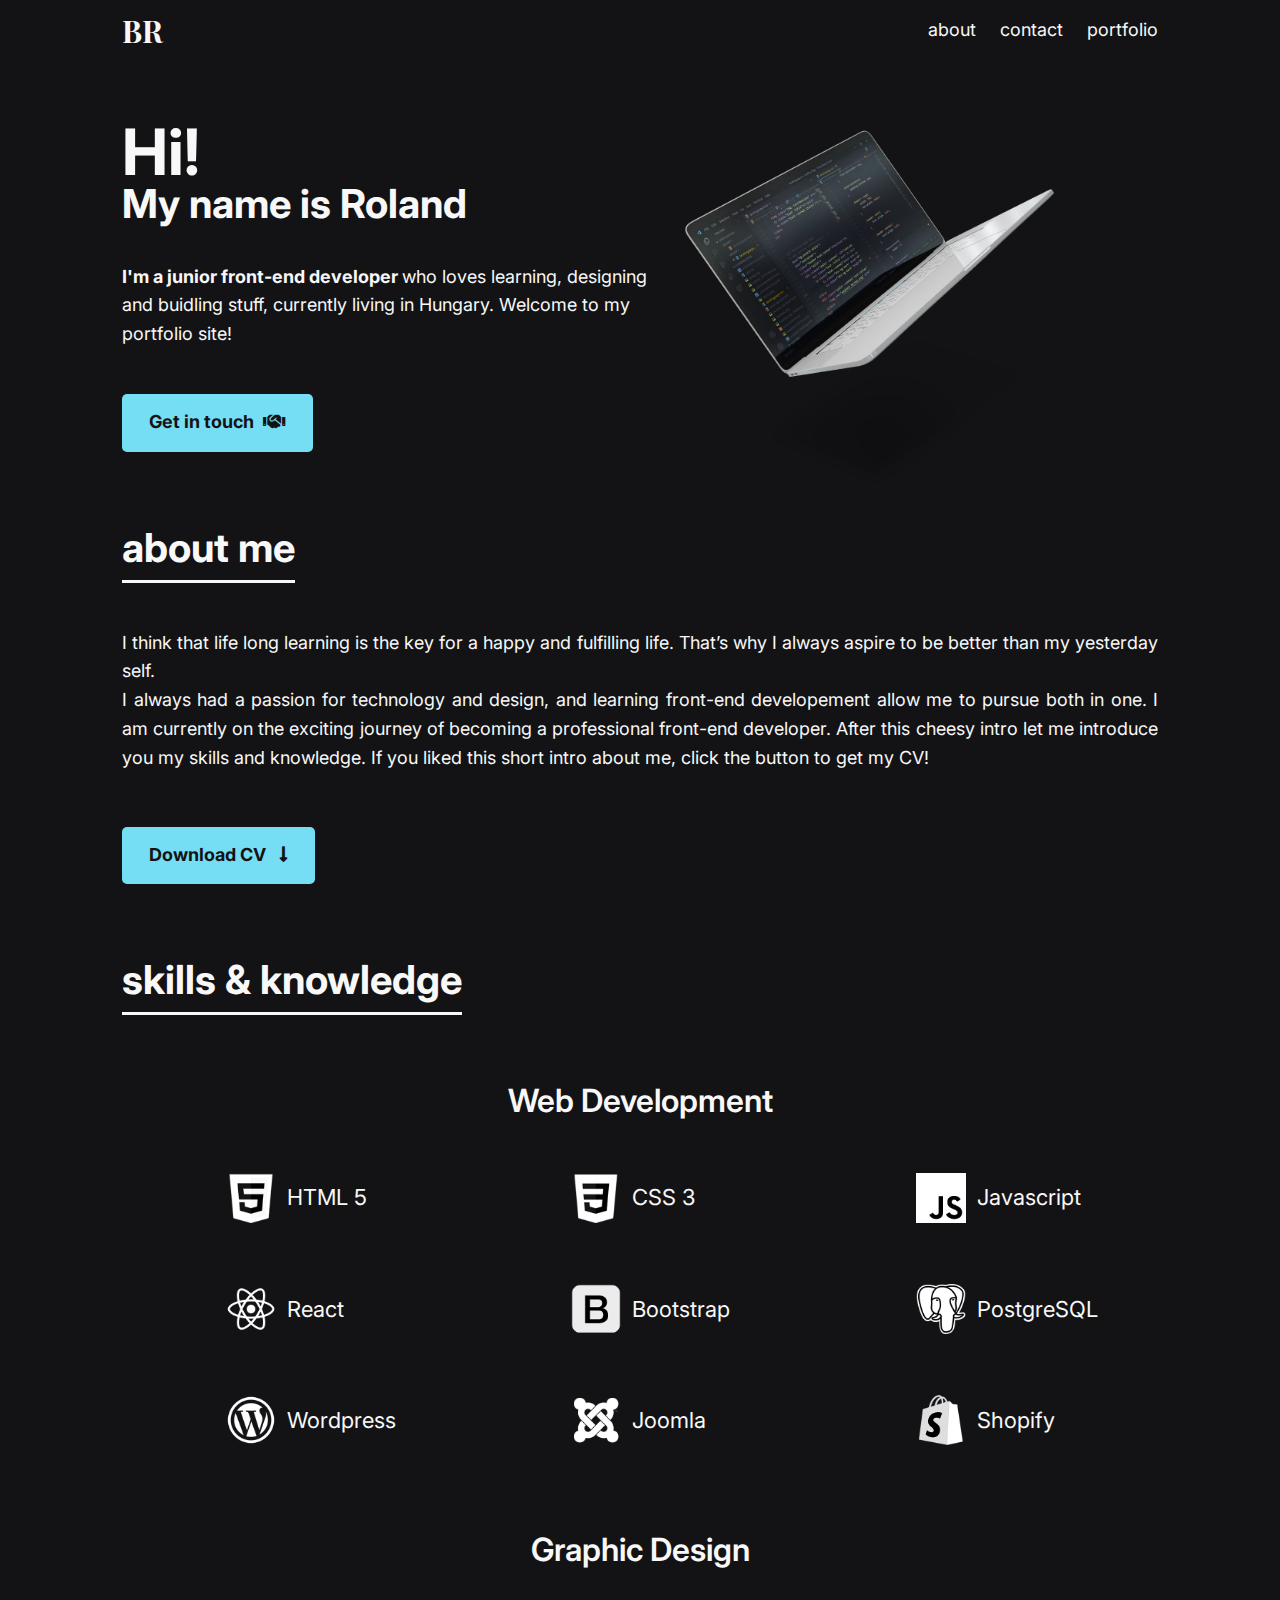
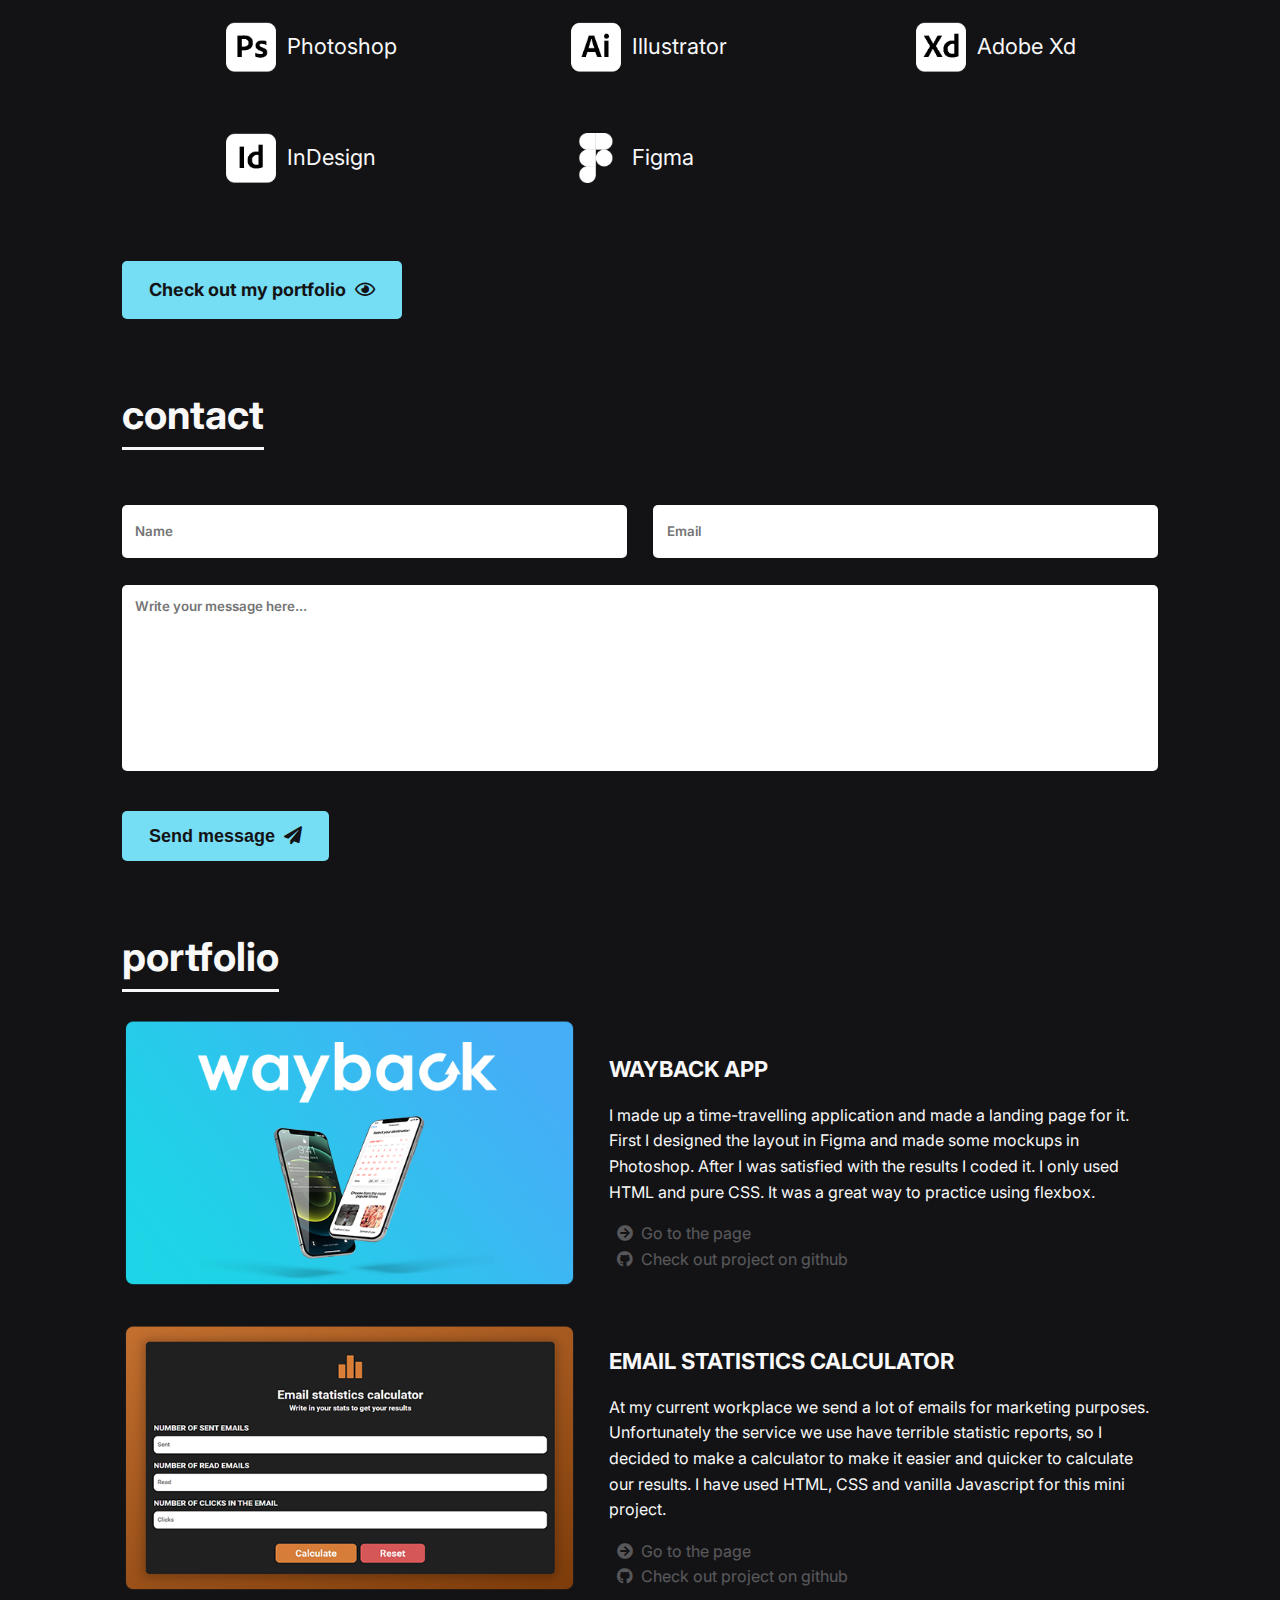
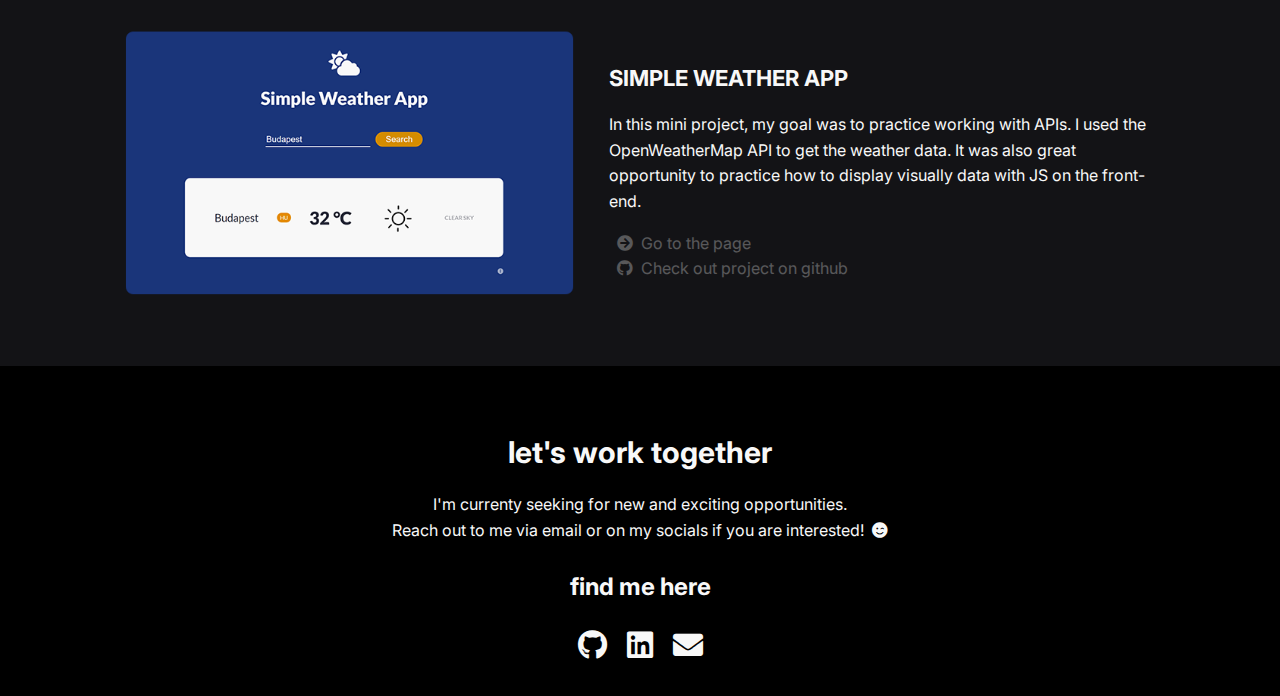
<file: index.html>
<!DOCTYPE html>
<html lang="en">
<head>
    <meta charset="UTF-8">
    <meta http-equiv="X-UA-Compatible" content="IE=edge">
    <meta name="viewport" content="width=device-width, initial-scale=1.0">
    <title>Bálint Roland Portfolio Site</title>
    <link rel="stylesheet" href="homepage.css">
    <link href="https://fonts.googleapis.com/css2?family=Inter:wght@100;200;300;400;500;600;700;800;900&display=swap" rel="stylesheet">
    <link rel="preconnect" href="https://fonts.gstatic.com">
<link href="https://fonts.googleapis.com/css2?family=Playfair+Display+SC:wght@900&display=swap" rel="stylesheet">
    <link rel="stylesheet" href="https://cdnjs.cloudflare.com/ajax/libs/font-awesome/5.15.3/css/all.min.css">
</head>
<body>
    <header>
        <!-- <img src="cssbw2.png" class="header__logo" alt="Logo">
        <nav class="nav">
            <ul class="nav__links">
                <li><a>about</a></li>
                <li><a>portfolio</a></li>
                <li><a>contact</a></li>
            </ul>
        </nav> -->
            <!-- <a class="btn nav__btn">Contact Me!</a> -->
            <nav>
                <div class="logo">
                    <h4>BR</h4>
                </div>
                <ul class="nav__links">
                    <li><a href="#about" >about</a></li>
                    <li><a href="#contact" >contact</a></li>
                    <li><a href="#portfolio" >portfolio</a></li>
                </ul>
            </nav>
    </header>
    <section class="section__hero">
        <div class="container">
            <div class="col">
                <h1 class="hero__title"><span class="fontsize__lg">Hi!</span><br> My name is Roland</h1>
                <p class="hero__text"><strong>I'm a junior front-end developer </strong> who loves learning, designing and buidling stuff, currently living in Hungary. Welcome to my portfolio site!</p>
                <div class="btn__container">
                    <a class="btn" href="mailto:rbalint1994@gmail.com"">Get in touch<i class="fas fa-handshake"></i></a>
                </div>
            </div>
            <div class="col" >
                <img class="hero__img" src="laptop.png" alt="">
            </div>
        </div>
    </section>
    <section class="section__about" id="about">
        <h2 class="main__title">about me</h2>
        <div class="container">
            <p class="about__text">I think that life long learning is the key for a happy and fulfilling life. 
                That’s why I always aspire to be better than my yesterday self.<br>I always had a passion 
                for technology and design, and learning front-end developement allow me to pursue both in one. 
                I am currently on the exciting journey of becoming a professional front-end developer. After this cheesy intro let me introduce you my skills and knowledge. 
                If you liked this short intro about me, click the button to get my CV!</p>
            <div class="btn__container">
                <a href="https://github.com/rbalint1994/rbalint1994.github.io/raw/main/BalintRoland.pdf" target="_blank" class="btn">Download CV <i class="fas fa-long-arrow-alt-down"></i></a>
            </div>
        </div>
    </section>
    <section class="section__skills">
        <h2 class="main__title">skills & knowledge</h2>
        <p class="skills__title">Web Development</p>
        <div class="skills__container">
            <div class="skill__container"><img src="htmlbw2.png" class="skill__logo" alt=""><p class="skill__name">HTML 5</p></div>
            <div class="skill__container"><img src="cssbw2.png" class="skill__logo" alt=""><p class="skill__name">CSS 3</p></div>
            <div class="skill__container"><img src="jsbw.png" class="skill__logo" alt=""><p class="skill__name">Javascript</p></div>
            <div class="skill__container"><img src="react.png" class="skill__logo" alt=""><p class="skill__name">React</p></div>
            <div class="skill__container"><img src="bootstrapbw.png" class="skill__logo" alt=""><p class="skill__name">Bootstrap</p></div>
            <div class="skill__container"><img src="postgresqlbw.png" class="skill__logo" alt=""><p class="skill__name">PostgreSQL</p></div>
            <div class="skill__container"><img src="wordpressbw.png" class="skill__logo" alt=""><p class="skill__name">Wordpress</p></div>
            <div class="skill__container"><img src="joomlabw.png" class="skill__logo" alt=""><p class="skill__name">Joomla</p></div>
            <div class="skill__container"><img src="shopifybw.png" class="skill__logo" alt=""><p class="skill__name">Shopify</p></div>
        </div>
        <p class="skills__title">Graphic Design</p>
        <div class="skills__container">
            <div class="skill__container"><img src="psbw.png" class="skill__logo" alt=""><p class="skill__name">Photoshop</p></div>
            <div class="skill__container"><img src="aibw2.png" class="skill__logo" alt=""><p class="skill__name">Illustrator</p></div>
            <div class="skill__container"><img src="xdbw.png" class="skill__logo" alt=""><p class="skill__name">Adobe Xd</p></div>
            <div class="skill__container"><img src="indesignbw.png" class="skill__logo" alt=""><p class="skill__name">InDesign</p></div>
            <div class="skill__container"><img src="figmabw.png" class="skill__logo" alt=""><p class="skill__name">Figma</p></div>
        </div>
        <div class="btn__container">
            <a href="#portfolio" class="btn center">Check out my portfolio<i class="far fa-eye"></i></a>
        </div>
    </section>
    <section class="section__contact" id="contact">
        <h2 class="main__title">contact</h2>
        <div class="container">
                <form  action="https://formsubmit.co/rbalint1994@gmail.com" method="POST">
                    <div class="col">
                        <input class="name__input" type="text" name="name" placeholder="Name" required>
                        <input class="email__input" type="email" name="Email Address" placeholder="Email" required> 
                        <input type="hidden" name="_subject" value="New message from your portfolio website">
                    </div>
                    <div class="col">
                        <textarea class="message__input" name="message" type="text" placeholder="Write your message here..." rows="10"></textarea>
                    </div>
                    <div class="btn__container">
                        <button class="btn" type="submit">Send message<i class="fas fa-paper-plane"></i></button>
                    </div>
                </form>
                
        </div>
    </section>
    <section class="section__portfolio" id="portfolio">
        <h2 class="main__title">portfolio</h2>
        <div class="container">
            <div class="portfolio__container">
                <div class="col center">
                    <a href="https://rbalint1994.github.io/waybackapp/" target="_blank">
                        <img class="portfolio__thumbnail " src="waybackportfolio2.png" alt="Wayback App">
                    </a>
                </div>
                <div class="col">
                    <h3 class="portfolio__title">wayback app</h3>
                    <p class="portfolio__text">I made up a time-travelling application and made a landing page for it. 
                        First I designed the layout in Figma and made some mockups in Photoshop. After I was satisfied with the results I coded it. 
                        I only used HTML and pure CSS. It was a great way to practice using flexbox.</p>
                        <a class="githubproject__text" href="https://rbalint1994.github.io/waybackapp/" target="_blank"><i class="fas fa-arrow-circle-right"></i><p class="githublink__text">Go to the page</p></a><br>  
                        <a class="githubproject__text" href="https://github.com/rbalint1994/rbalint1994.github.io/tree/main/waybackapp"><i class="fab fa-github"></i><p class="githublink__text">Check out project on github</p></a>    
                </div>
            </div>
            <div class="portfolio__container">
                <div class="col center">
                    <a href="https://rbalint1994.github.io/emailstatistics/" target="_blank">
                        <img class="portfolio__thumbnail " src="emailstatscalc.png"  alt="Email Statistics">
                    </a>
                </div>
                <div class="col">
                    <h3 class="portfolio__title">email statistics calculator</h3>
                    <p class="portfolio__text">At my current workplace we send a lot of emails for marketing purposes. 
                        Unfortunately the service we use have terrible statistic reports, so I decided to make a calculator to make it easier and quicker to calculate our results. 
                        I have used HTML, CSS and vanilla Javascript for this mini project.</p>
                        <a class="githubproject__text" href="https://rbalint1994.github.io/emailstatistics/" target="_blank"><i class="fas fa-arrow-circle-right"></i><p class="githublink__text">Go to the page</p></a><br>    
                        <a class="githubproject__text" href="https://github.com/rbalint1994/rbalint1994.github.io/tree/main/emailstatistics"><i class="fab fa-github"></i><p class="githublink__text">Check out project on github</p></a>    
                </div>
            </div>
            <div class="portfolio__container">
                <div class="col center">
                        <a href="https://rbalint1994.github.io/simpleweatherapp/" target="_blank">
                            <img class="portfolio__thumbnail" src="simpleweatherapp.png"   alt="Simple Weather App">
                        </a>
                    </div>
                <div class="col">
                    <h3 class="portfolio__title">Simple Weather app</h3>
                    <p class="portfolio__text">In this mini project, my goal was to practice working with APIs. I used the OpenWeatherMap API to get the weather data. It was
                        also great opportunity to practice how to display visually data with JS on the front-end. 
                    </p>
                        <a class="githubproject__text" href="https://rbalint1994.github.io/simpleweatherapp/" target="_blank"><i class="fas fa-arrow-circle-right"></i><p class="githublink__text">Go to the page</p></a><br>  
                        <a class="githubproject__text" href="https://github.com/rbalint1994/rbalint1994.github.io/tree/main/simpleweatherapp"><i class="fab fa-github"></i><p class="githublink__text">Check out project on github</p></a>    
                </div>
            </div>
        </div>
    </section>
    <footer class="section__footer">
        <h3 class="footer__title">let's work together</h3>
        <p class="footer__text">I'm currenty seeking for new and exciting opportunities.<br>
            Reach out to me via email or on my socials if you are interested!<i class="fas fa-smile-wink"></i>
        </p>
        <p class="footer__social">find me here</p>
        <a href="https://github.com/rbalint1994" target="_blank" class="footer__link"><i class="fab fa-github footer__logo"></i></a>
        <a href="https://www.linkedin.com/in/rolandbalint/" target="_blank" class="footer__link"><i class="fab fa-linkedin footer__logo"></i></a>
        <a href="mailto:rbalint1994@gmail.com" target="_blank" class="footer__link"><i class="fas fa-envelope footer__logo"></i></a>
    </footer>
    <script src="homepage.js"></script>
</body>
</html>
</file>
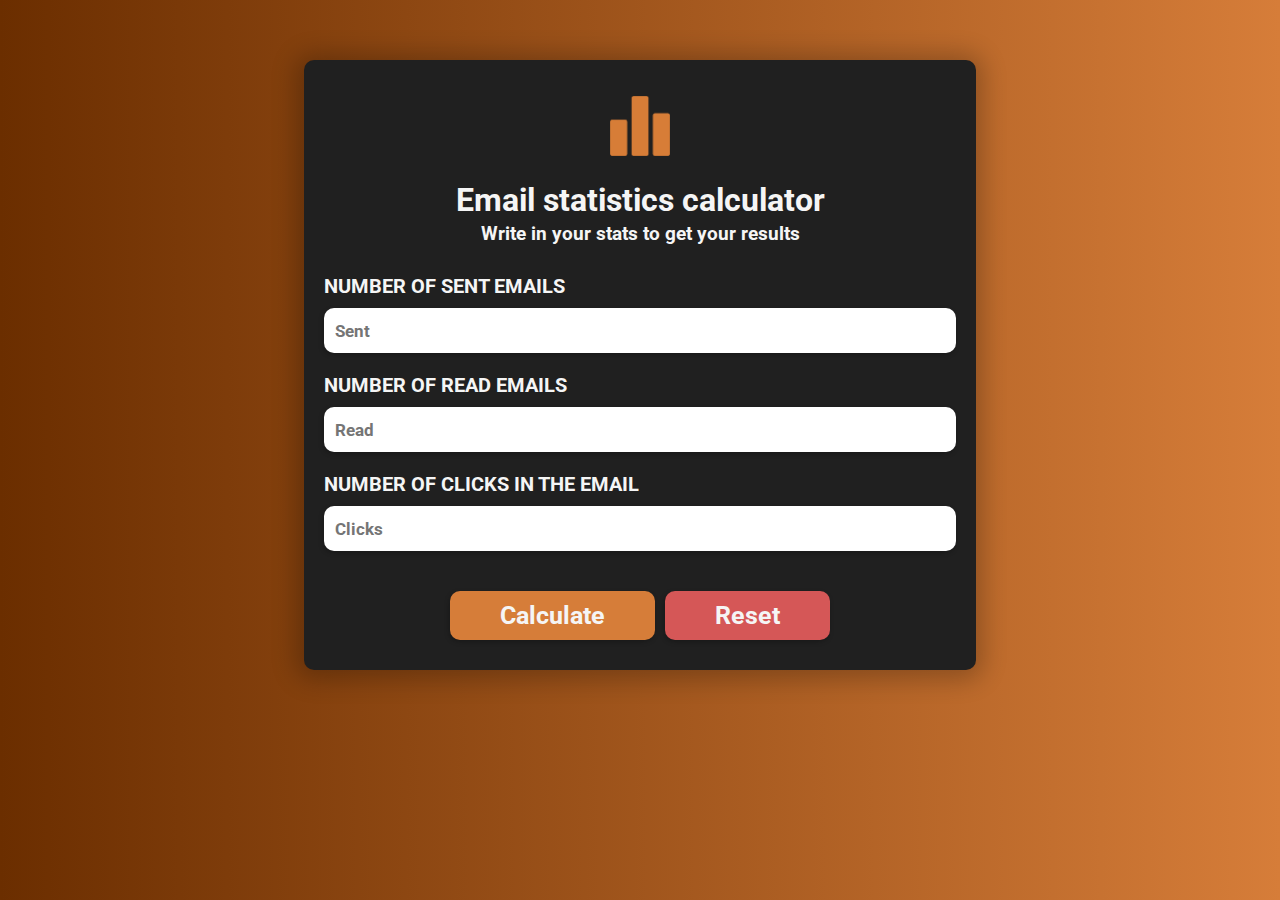
<file: emailstatistics/index.html>
<!DOCTYPE html>
<html lang="en">
<head>
    <meta charset="UTF-8">
    <meta http-equiv="X-UA-Compatible" content="IE=edge">
    <meta name="viewport" content="width=device-width, initial-scale=1.0">
    
    <link rel="preconnect" href="https://fonts.gstatic.com">
    <link rel="stylesheet" href="emailstats.css">
    <link rel="preconnect" href="https://fonts.gstatic.com">
<link href="https://fonts.googleapis.com/css2?family=Roboto:wght@400;500;700;900&display=swap" rel="stylesheet">
    <!-- <link href="https://fonts.googleapis.com/css2?family=Ubuntu:wght@400;500;700&display=swap" rel="stylesheet"> -->
    <title>Email stats</title>
</head>
<body>
    <div class="container">
        <div class="heading">
            <figure>
                <img class="image" src="statistics.png" alt="">
            </figure>
            <h1>Email statistics calculator</h1>
            <h3>Write in your stats to get your results</h3>
        </div>
        <div class="form">
            <form action="" id="emailstats" class="statinput">
                <div class="inputs">
                    <label for="sent" class="">Number of sent emails</label>
                    <input name="sent" class="" id="sent" type="number" min="0" placeholder="Sent"></input>
                </div>
                <div class="inputs">
                    <label for="read" class="">Number of read emails</label>
                    <input name="read" class="" id="read" type="number" min="0" placeholder="Read"></input>
                </div>
                <div class="inputs">    
                    <label for="click" class="">Number of clicks in the email</label>
                    <input name="click" class="" id="click" type="number" min="0" placeholder="Clicks"></input>
                </div>
                <div class="buttons">
                    <button type="submit"  class="submit" name="submit" value="calculate">Calculate</button>
                    <button type="reset" class="reset" value="reset">Reset</button>
                </div>
            </form>
        </div>
        <div class="results">

        </div>
</div>
    <script src="emailstats.js"></script>
</body>
</html>
</file>
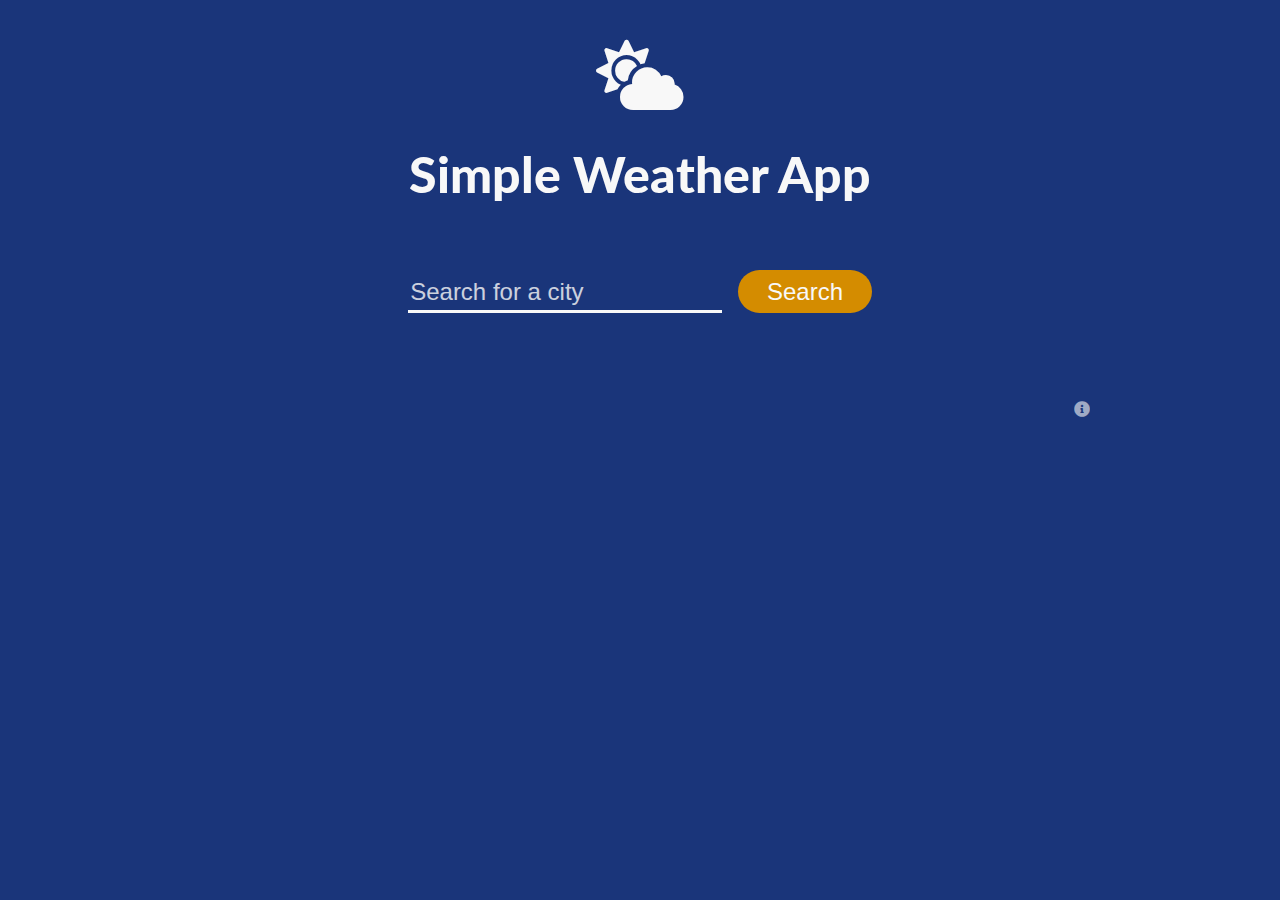
<file: Simple Weather App/index.html>
<!DOCTYPE html>
<html lang="en">
<head>
    <meta charset="UTF-8">
    <meta http-equiv="X-UA-Compatible" content="IE=edge">
    <meta name="viewport" content="width=device-width, initial-scale=1.0">
    <link rel="stylesheet" href="app.css">
    <link href="https://fonts.googleapis.com/css2?family=Lato:ital,wght@0,100;0,300;0,400;0,700;0,900;1,100;1,300;1,400;1,700;1,900&display=swap" rel="stylesheet">
    <link rel="stylesheet" href="https://cdnjs.cloudflare.com/ajax/libs/font-awesome/5.15.3/css/all.min.css">
    <title>Weather App</title>
</head>
<body>
    <header>
        <div class="heading">
            <div class="weather__logo">
                <i class="fas fa-cloud-sun" id="weather__logo"></i>
            </div>
            <h1>Simple Weather App</h1>
            <form action="submit">
                <input id="input" type="text" placeholder="Search for a city">
                <button type="submit">Search</button>
                <span id="msg"></span>
            </form>
        </div>
        
    </header>
    <main>
        <div class="results__container nodisplay">
            <div class="card__container">
                <p id="city__name">...</p>
                <p id="country__name">...</p>
                <p id="city__degree"><span id="degree">...</span><sup>°C</sup></p>
                <img src="01d.svg" alt="" id="weather__icon">
                <p id="weather__condition">...</p>
            </div>
        </div>
        <div class="hint">
            <i class="fas fa-info-circle" id="hint__info" title="Click for more information"></i>
            <p id="hint" class="nodisplay">If you want to search for a specific city in another country use a comma after the city and specify the country code 
                after it, for example: rome, it : this is going to show the weather of Rome in Italy instead of the US.</p>
        </div>
    </main>
    
    
    <script src="app.js"></script>
</body>
</html>
</file>
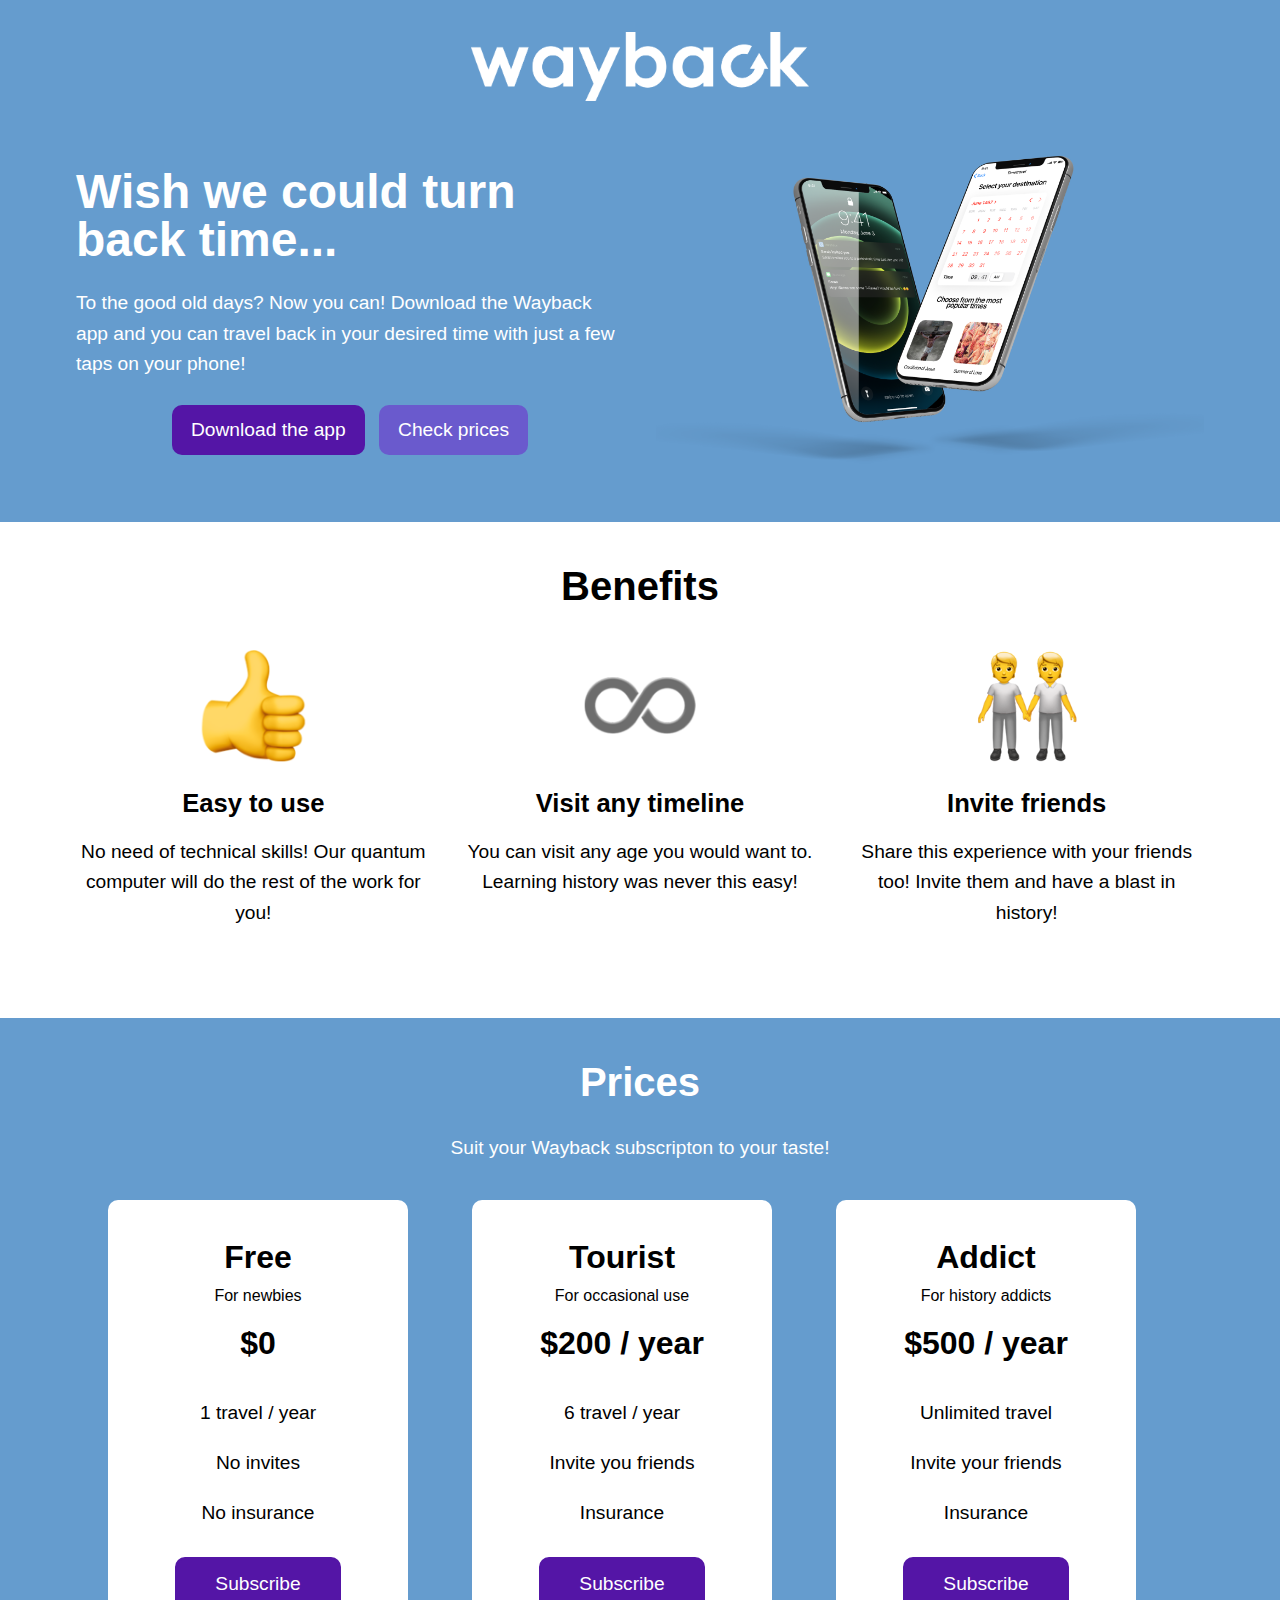
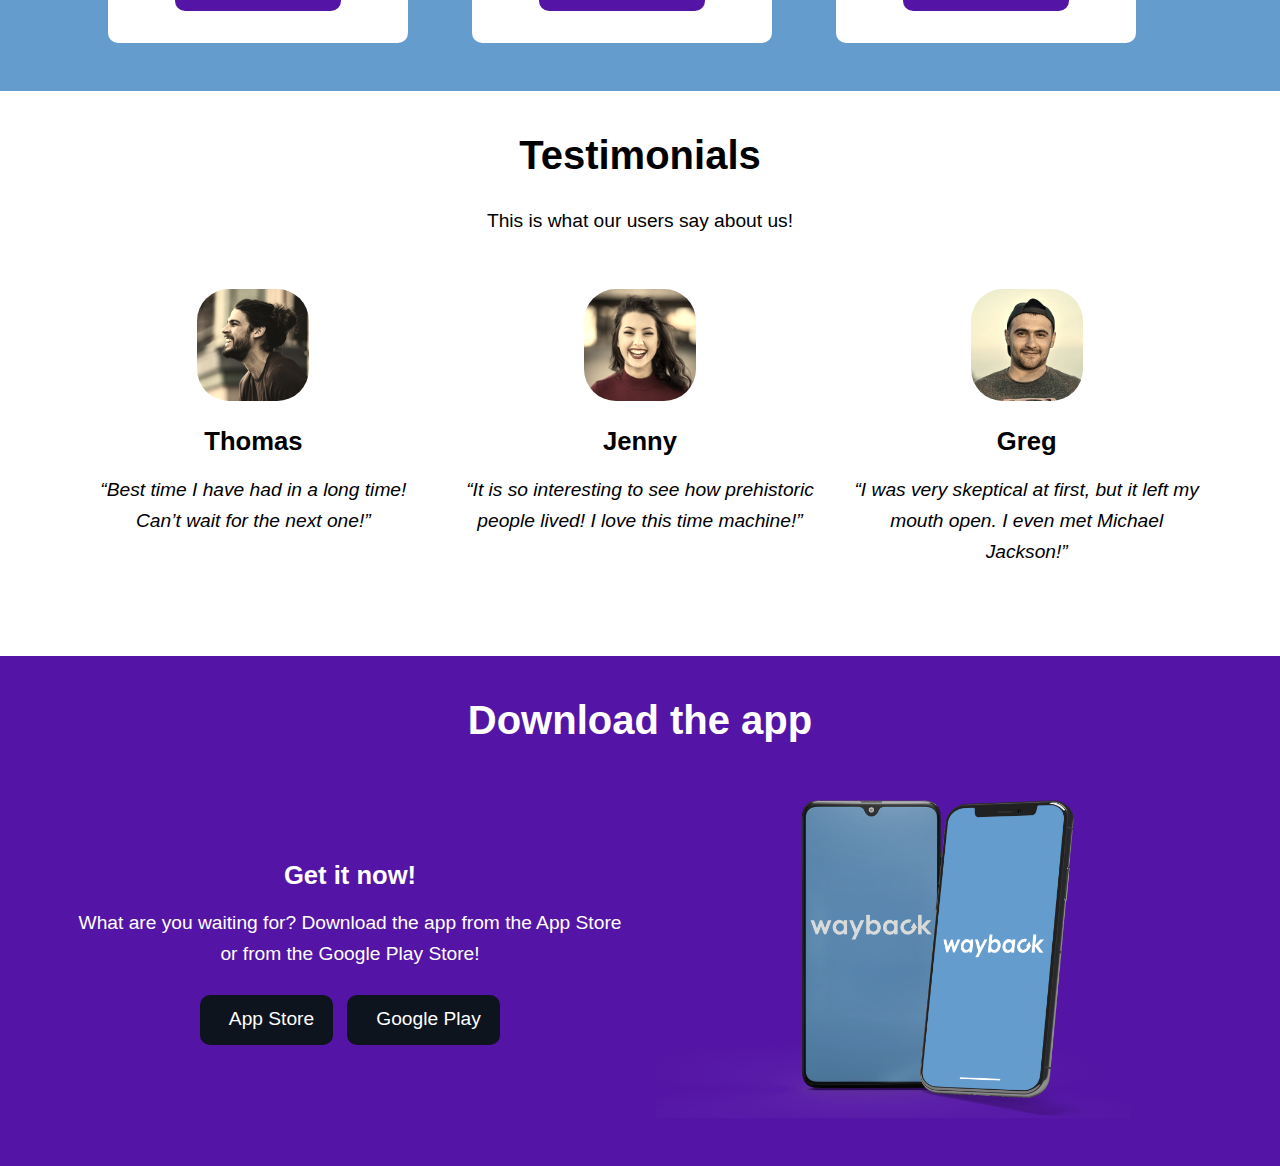
<file: waybackapp/index.html>
<!DOCTYPE html>
<html lang="en">
<head>
    <meta charset="UTF-8">
    <meta http-equiv="X-UA-Compatible" content="IE=edge">
    <meta name="viewport" content="width=device-width, initial-scale=1.0">
    <link href="https://fonts.googleapis.com/css2?family=Montserrat:ital,wght@0,100;0,200;0,300;0,400;0,500;0,600;0,700;0,800;0,900;1,200;1,400;1,500;1,600&family=Work+Sans:ital,wght@0,100;0,200;0,300;0,400;0,500;0,600;0,700;0,800;1,100;1,300&display=swap" rel="stylesheet">
    <link rel="stylesheet" href="landingpage.css">
    <link rel="stylesheet" href="https://cdnjs.cloudflare.com/ajax/libs/font-awesome/5.15.3/css/all.min.css" integrity="sha512-iBBXm8fW90+nuLcSKlbmrPcLa0OT92xO1BIsZ+ywDWZCvqsWgccV3gFoRBv0z+8dLJgyAHIhR35VZc2oM/gI1w==" crossorigin="anonymous" />
    <title>Wayback App</title>
</head>
<body>
    <section class="bg-blue white">
          <div class="container">
              <div class="img-container text-center">  
                <img class="header--logo" src="waybacklogowhite.png" alt="">
            </div>
                <div class="split">
                    <div class="split--content text-center" id="textcontent">
                        <h1 class="header--main">Wish we could turn back time...</h1>
                        <p class="text--normal header--normal">To the good old days? Now you can! 
                            Download the Wayback app and you can travel back 
                            in your desired time with just a few taps on your phone!</p>
                            <a class="btn bg-purple" href="#">Download the app</a>
                            <a class="btn bg-purple-btn" href="#">Check prices</a>
                    </div>
                    <div class="split--content text-center" id="imgcontent">
                        <img src="wayback mockup2.png" alt="">
                    </div>
                </div>
        </div>
    </section>
    <!-- //Intro section ends//
    //Benefits section starts// -->

    <section>
        <div class="container">
            <h2 class="header text-center">Benefits</h2>
            <div class="split">
                <div class="split--content text-center">
                    <img class="img--small" src="thumbs-up_1f44d.png" alt="">
                    <p class="text--title">Easy to use</p>
                    <p class="text--normal">No need of technical skills! 
                        Our quantum computer will do the rest of the work for you!</p>
                </div>
                <div class="split--content text-center" >
                    <img class="img--small" src="infinity_267e-fe0f.png" alt="">
                    <p class="text--title">Visit any timeline</p>
                    <p class="text--normal">You can visit any age you would want to. 
                        Learning history was never this easy!</p>
                </div>
                <div class="split--content text-center">
                    <img class="img--small" src="people-holding-hands_1f9d1-200d-1f91d-200d-1f9d1.png" alt="">
                    <p class="text--title">Invite friends</p>
                    <p class="text--normal">Share this experience with your friends too! Invite them and have a blast in history!</p>
                </div>
            </div>
        </div>
    </section>
<!-- 
    //Benefits section ends//
    //Prices section starts// -->

    <section class="bg-blue">
        <div class="container">
            <h2 class="header white text-center">Prices</h2>
            <p class="header--small white text-center">Suit your Wayback subscripton to your taste!</p>
            <div class="split" id="cardsplit">
                <div class="card-container">
                    <h3 class="card--name">Free</h3>
                    <p class="card--title-small">For newbies</p>
                    <p class="pricetag">$0</p>
                    <ul class="bulleted-list">
                        <li class="bulletpoints">1 travel / year</li>
                        <li class="bulletpoints">No invites</li>
                        <li class="bulletpoints">No insurance</li>
                    </ul>
                    <a href="#" class="btn--long white bg-purple">Subscribe</a>
                </div>
                <div class="card-container">
                    <h3 class="card--name">Tourist</h3>
                    <p class="card--title-small">For occasional use</p>
                    <p class="pricetag">$200 / year</p>
                    <ul class="bulleted-list">
                        <li class="bulletpoints">6 travel / year</li>
                        <li class="bulletpoints">Invite you friends</li>
                        <li class="bulletpoints">Insurance</li>
                    </ul>
                    <a href="#" class="btn--long white bg-purple">Subscribe</a>
                </div>
                <div class="card-container">
                    <h3 class="card--name">Addict</h3>
                    <p class="card--title-small">For history addicts</p>
                    <p class="pricetag">$500 / year</p>
                    <ul class="bulleted-list">
                        <li class="bulletpoints">Unlimited travel</li>
                        <li class="bulletpoints">Invite your friends</li>
                        <li class="bulletpoints">Insurance</li>
                    </ul>
                    <a href="#" class="btn--long white bg-purple">Subscribe</a>
                </div>
            </div>
        </div>
    </section>

    <!-- //prices section ends here
    Testimonials section starts here// -->
    
    <section>
        <div class="container">
            <h2 class="header text-center">Testimonials</h2>
            <p class="header--small text-center">This is what our users say about us!</p>
            <div class="split" >
                <div class="split--content text-center">
                    <img class="img--testimonials" src="thomas.png" alt="">
                    <p class="text--title">Thomas</p>
                    <p class="text--normal italic">“Best time I have had in a long time! Can’t wait for the next one!”</p>
                </div>
                <div class="split--content text-center">
                    <img class="img--testimonials" src="Jenny.png" alt="">
                    <p class="text--title">Jenny</p>
                    <p class="text--normal italic">“It is so interesting to see how prehistoric people lived! I love this time machine!”</p>
                </div>
                <div class="split--content text-center">
                    <img class="img--testimonials" src="greg.png" alt="">
                    <p class="text--title">Greg</p>
                    <p class="text--normal italic">“I was very skeptical at first, but it left my mouth open. I even met Michael Jackson!”</p>
                </div>
            </div>
        </div>
    </section>
<!-- 
    //Testimonials section ends hear 
    Donwload the app section starts here// -->
    <section class="bg-purple white">
        <div class="container">
            <h2 class="header text-center">Download the app</h2>
            <div class="split">
                <div class="split--content" id="textcontent">
                    <h3 class="text--title">Get it now!</h3>
                    <p class="text--normal">What are you waiting for? Download the app from the App Store or from the Google Play Store!</p>
                        <a class="btn bg-dark" href="#"><i class="fab fa-apple"></i>App Store</a>
                        <a class="btn bg-dark" href="#"><i class="fab fa-google"></i>Google Play</a>
                </div>
                <div class="split--content text-center" id="imgcontent">
                    <img src="iphoeneandroidmockup.png" alt="">
                </div>
            </div>
        </div>
    </section>
</body>
</html>
</file>
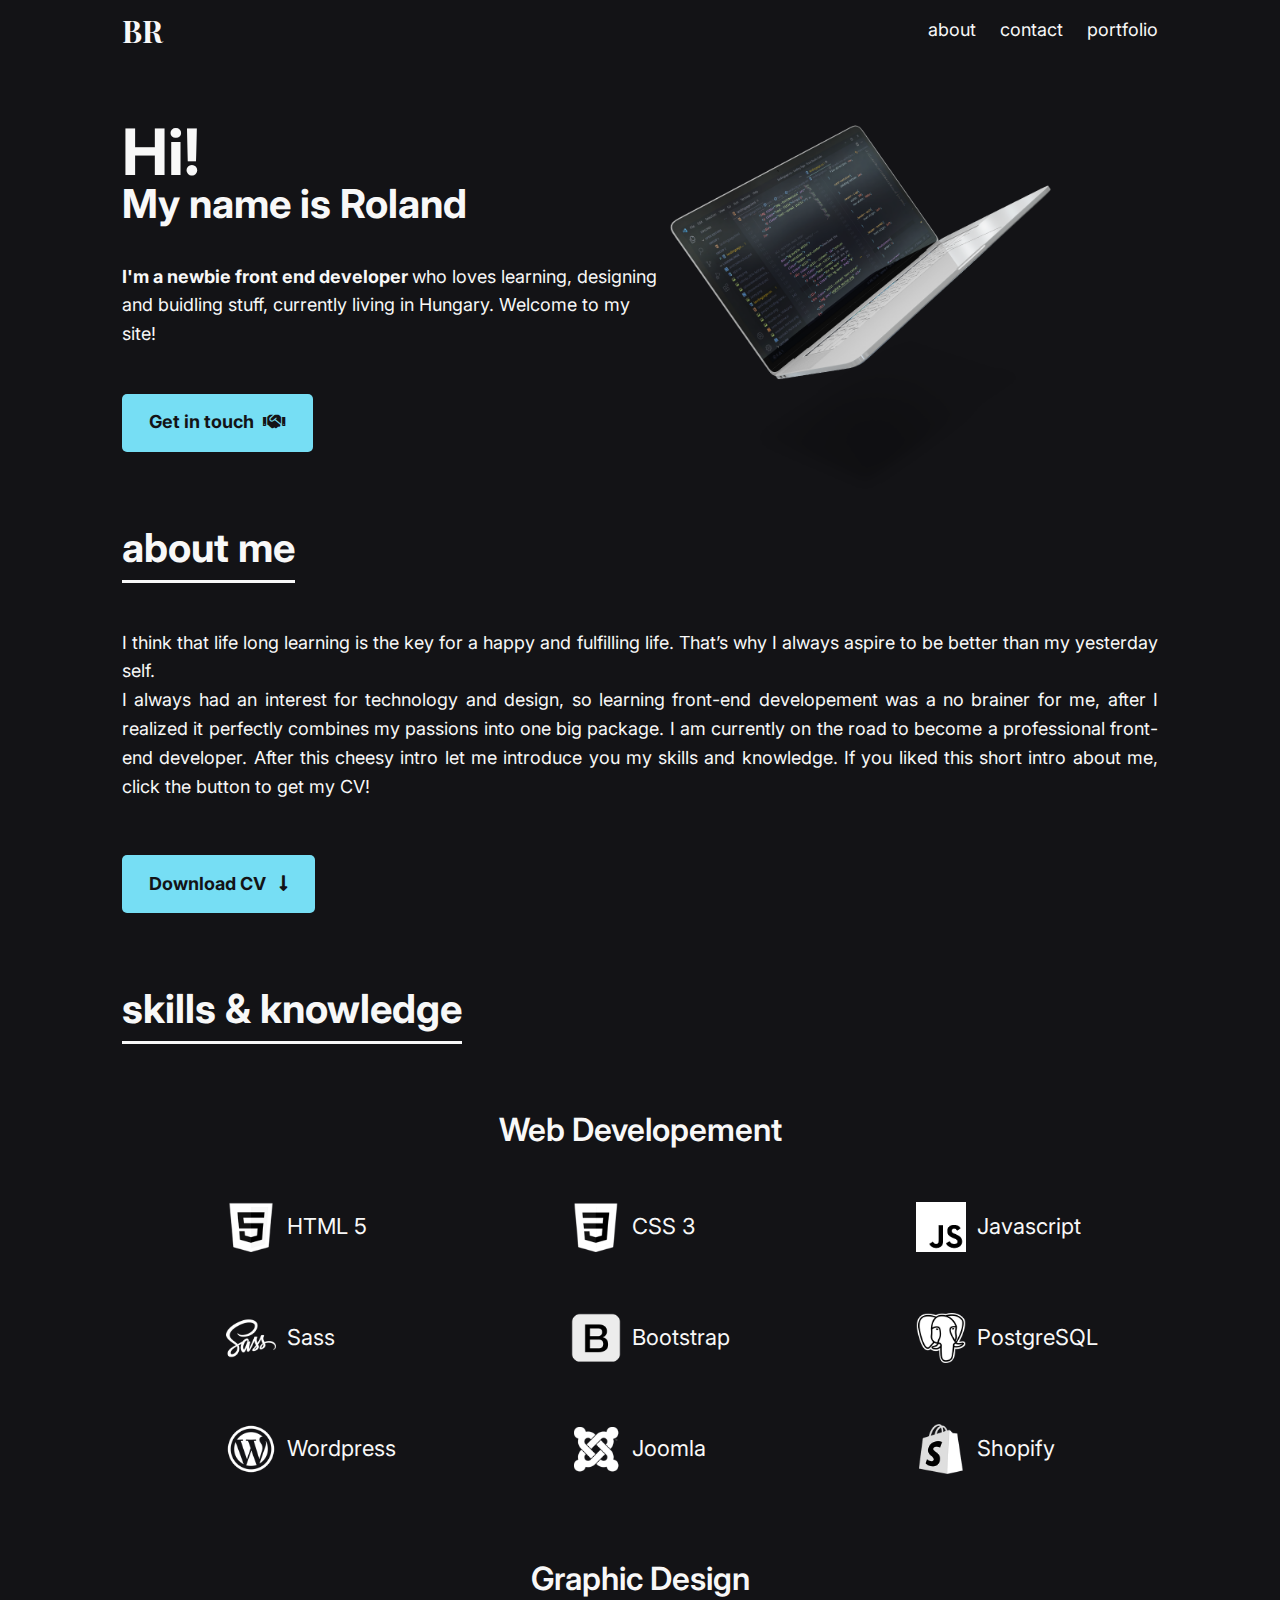
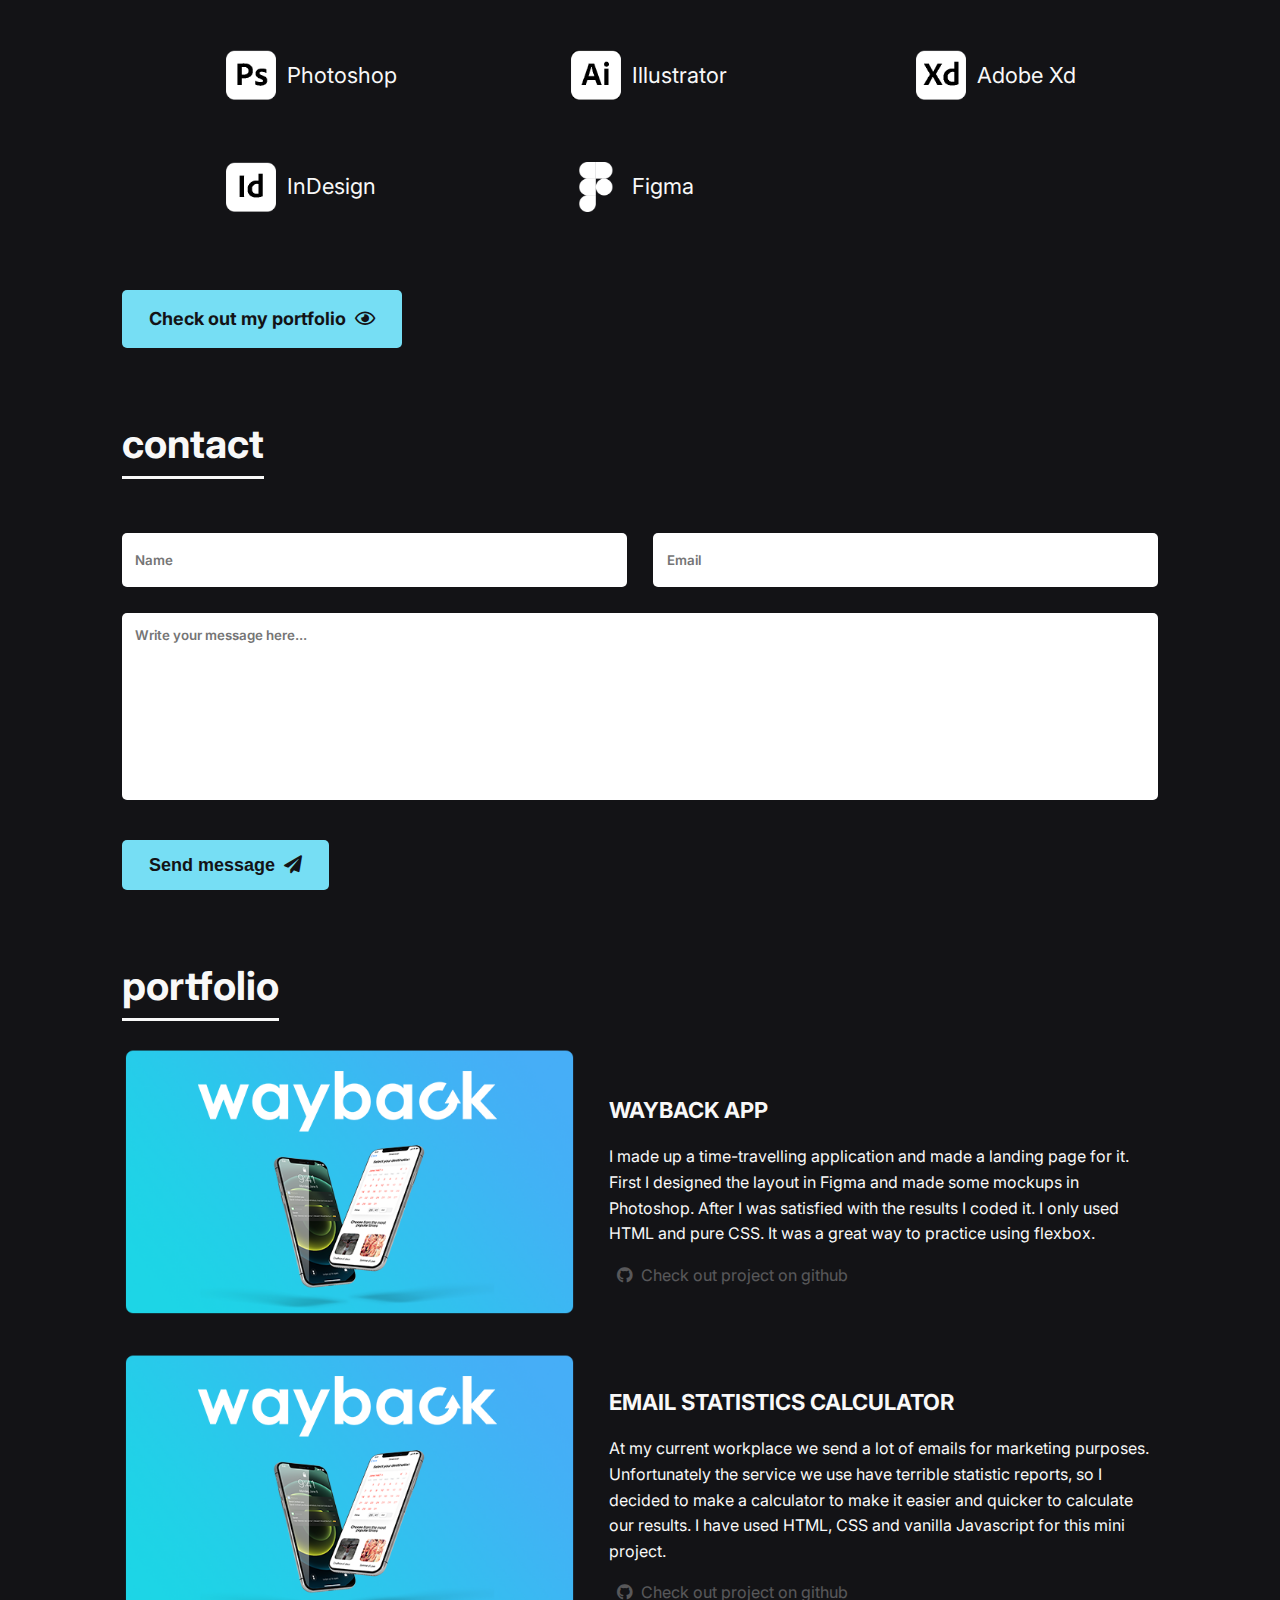
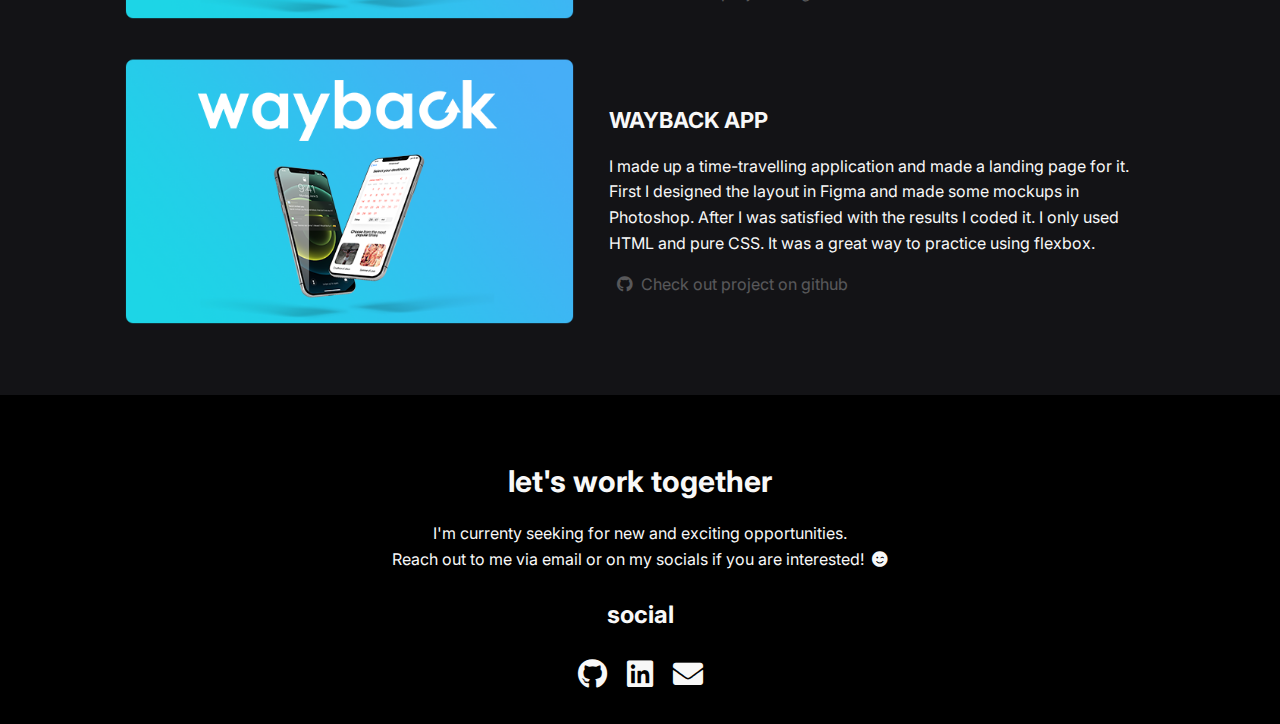
<file: homepage.html>
<!DOCTYPE html>
<html lang="en">
<head>
    <meta charset="UTF-8">
    <meta http-equiv="X-UA-Compatible" content="IE=edge">
    <meta name="viewport" content="width=device-width, initial-scale=1.0">
    <title>Bálint Roland Portfolio Site</title>
    <link rel="stylesheet" href="homepage.css">
    <link href="https://fonts.googleapis.com/css2?family=Inter:wght@100;200;300;400;500;600;700;800;900&display=swap" rel="stylesheet">
    <link rel="preconnect" href="https://fonts.gstatic.com">
<link href="https://fonts.googleapis.com/css2?family=Playfair+Display+SC:wght@900&display=swap" rel="stylesheet">
    <link rel="stylesheet" href="https://cdnjs.cloudflare.com/ajax/libs/font-awesome/5.15.3/css/all.min.css">
</head>
<body>
    <header>
        <!-- <img src="cssbw2.png" class="header__logo" alt="Logo">
        <nav class="nav">
            <ul class="nav__links">
                <li><a>about</a></li>
                <li><a>portfolio</a></li>
                <li><a>contact</a></li>
            </ul>
        </nav> -->
            <!-- <a class="btn nav__btn">Contact Me!</a> -->
            <nav>
                <div class="logo">
                    <h4>BR</h4>
                </div>
                <ul class="nav__links">
                    <li><a href="#about" >about</a></li>
                    <li><a href="#contact" >contact</a></li>
                    <li><a href="#portfolio" >portfolio</a></li>
                </ul>
            </nav>
    </header>
    <section class="section__hero">
        <div class="container">
            <div class="col">
                <h1 class="hero__title"><span class="fontsize__lg">Hi!</span><br> My name is Roland</h1>
                <p class="hero__text"><strong>I'm a newbie front end developer </strong> who loves learning, designing and buidling stuff, currently living in Hungary. Welcome to my site!</p>
                <div class="btn__container">
                    <a href="#" class="btn">Get in touch<i class="fas fa-handshake"></i></a>
                </div>
            </div>
            <div class="col" >
                <img class="hero__img" src="laptop.png" alt="">
            </div>
        </div>
    </section>
    <section class="section__about" id="about">
        <h2 class="main__title">about me</h2>
        <div class="container">
            <p class="about__text">I think that life long learning is the key for a happy and fulfilling life. 
                That’s why I always aspire to be better than my yesterday self.<br>I always had an interest 
                for technology and design, so learning front-end developement was a no brainer for me, after I realized it perfectly combines my passions into one big package. 
                I am currently on the road to become a professional front-end developer. After this cheesy intro let me introduce you my skills and knowledge. 
                If you liked this short intro about me, click the button to get my CV!</p>
            <div class="btn__container">
                <a href="#" class="btn">Download CV <i class="fas fa-long-arrow-alt-down"></i></a>
            </div>
        </div>
    </section>
    <section class="section__skills">
        <h2 class="main__title">skills & knowledge</h2>
        <p class="skills__title">Web Developement</p>
        <div class="skills__container">
            <div class="skill__container"><img src="htmlbw2.png" class="skill__logo" alt=""><p class="skill__name">HTML 5</p></div>
            <div class="skill__container"><img src="cssbw2.png" class="skill__logo" alt=""><p class="skill__name">CSS 3</p></div>
            <div class="skill__container"><img src="jsbw.png" class="skill__logo" alt=""><p class="skill__name">Javascript</p></div>
            <div class="skill__container"><img src="sassbw.png" class="skill__logo" alt=""><p class="skill__name">Sass</p></div>
            <div class="skill__container"><img src="bootstrapbw.png" class="skill__logo" alt=""><p class="skill__name">Bootstrap</p></div>
            <div class="skill__container"><img src="postgresqlbw.png" class="skill__logo" alt=""><p class="skill__name">PostgreSQL</p></div>
            <div class="skill__container"><img src="wordpressbw.png" class="skill__logo" alt=""><p class="skill__name">Wordpress</p></div>
            <div class="skill__container"><img src="joomlabw.png" class="skill__logo" alt=""><p class="skill__name">Joomla</p></div>
            <div class="skill__container"><img src="shopifybw.png" class="skill__logo" alt=""><p class="skill__name">Shopify</p></div>
        </div>
        <p class="skills__title">Graphic Design</p>
        <div class="skills__container">
            <div class="skill__container"><img src="psbw.png" class="skill__logo" alt=""><p class="skill__name">Photoshop</p></div>
            <div class="skill__container"><img src="aibw2.png" class="skill__logo" alt=""><p class="skill__name">Illustrator</p></div>
            <div class="skill__container"><img src="xdbw.png" class="skill__logo" alt=""><p class="skill__name">Adobe Xd</p></div>
            <div class="skill__container"><img src="indesignbw.png" class="skill__logo" alt=""><p class="skill__name">InDesign</p></div>
            <div class="skill__container"><img src="figmabw.png" class="skill__logo" alt=""><p class="skill__name">Figma</p></div>
        </div>
        <div class="btn__container">
            <a href="#" class="btn center">Check out my portfolio<i class="far fa-eye"></i></a>
        </div>
    </section>
    <section class="section__contact" id="contact">
        <h2 class="main__title">contact</h2>
        <div class="container">
                <form  action="https://formsubmit.co/rbalint1994@gmail.com" method="POST">
                    <div class="col">
                        <input class="name__input" type="text" name="name" placeholder="Name" required>
                        <input class="email__input" type="email" name="Email Address" placeholder="Email" required> 
                        <input type="hidden" name="_subject" value="New message from your portfolio website">
                    </div>
                    <div class="col">
                        <textarea class="message__input" name="message" type="text" placeholder="Write your message here..." rows="10"></textarea>
                    </div>
                    <div class="btn__container">
                        <button class="btn" type="submit">Send message<i class="fas fa-paper-plane"></i></button>
                    </div>
                </form>
                
        </div>
    </section>
    <section class="section__portfolio" id="portfolio">
        <h2 class="main__title">portfolio</h2>
        <div class="container">
            <div class="portfolio__container">
                <div class="col center">
                    <img class="portfolio__thumbnail " src="waybackportfolio2.png" alt="">
                </div>
                <div class="col">
                    <h3 class="portfolio__title">wayback app</h3>
                    <p class="portfolio__text">I made up a time-travelling application and made a landing page for it. 
                        First I designed the layout in Figma and made some mockups in Photoshop. After I was satisfied with the results I coded it. 
                        I only used HTML and pure CSS. It was a great way to practice using flexbox.</p>
                        <a class="githubproject__text" href="#"><i class="fab fa-github"></i><p class="githublink__text">Check out project on github</p></a>    
                </div>
            </div>
            <div class="portfolio__container">
                <div class="col center">
                    <img class="portfolio__thumbnail " src="waybackportfolio2.png" alt="">
                </div>
                <div class="col">
                    <h3 class="portfolio__title">email statistics calculator</h3>
                    <p class="portfolio__text">At my current workplace we send a lot of emails for marketing purposes. 
                        Unfortunately the service we use have terrible statistic reports, so I decided to make a calculator to make it easier and quicker to calculate our results. 
                        I have used HTML, CSS and vanilla Javascript for this mini project.</p>
                        <a class="githubproject__text" href="#"><i class="fab fa-github"></i><p class="githublink__text">Check out project on github</p></a>    
                </div>
            </div>
            <div class="portfolio__container">
                <div class="col center">
                        <img class="portfolio__thumbnail" src="waybackportfolio2.png" alt="">
                    </div>
                <div class="col">
                    <h3 class="portfolio__title">wayback app</h3>
                    <p class="portfolio__text">I made up a time-travelling application and made a landing page for it. 
                        First I designed the layout in Figma and made some mockups in Photoshop. After I was satisfied with the results I coded it. 
                        I only used HTML and pure CSS. It was a great way to practice using flexbox.</p>
                        <a class="githubproject__text" href="#"><i class="fab fa-github"></i><p class="githublink__text">Check out project on github</p></a>    
                </div>
            </div>
        </div>
    </section>
    <footer class="section__footer">
        <h3 class="footer__title">let's work together</h3>
        <p class="footer__text">I'm currenty seeking for new and exciting opportunities.<br>
            Reach out to me via email or on my socials if you are interested!<i class="fas fa-smile-wink"></i>
        </p>
        <p class="footer__social">social</p>
        <a href="#" class="footer__link"><i class="fab fa-github footer__logo"></i></a>
        <a href="#" class="footer__link"><i class="fab fa-linkedin footer__logo"></i></a>
        <a href="#" class="footer__link"><i class="fas fa-envelope footer__logo"></i></a>
    </footer>
    <script src="homepage.js"></script>
</body>
</html>
</file>
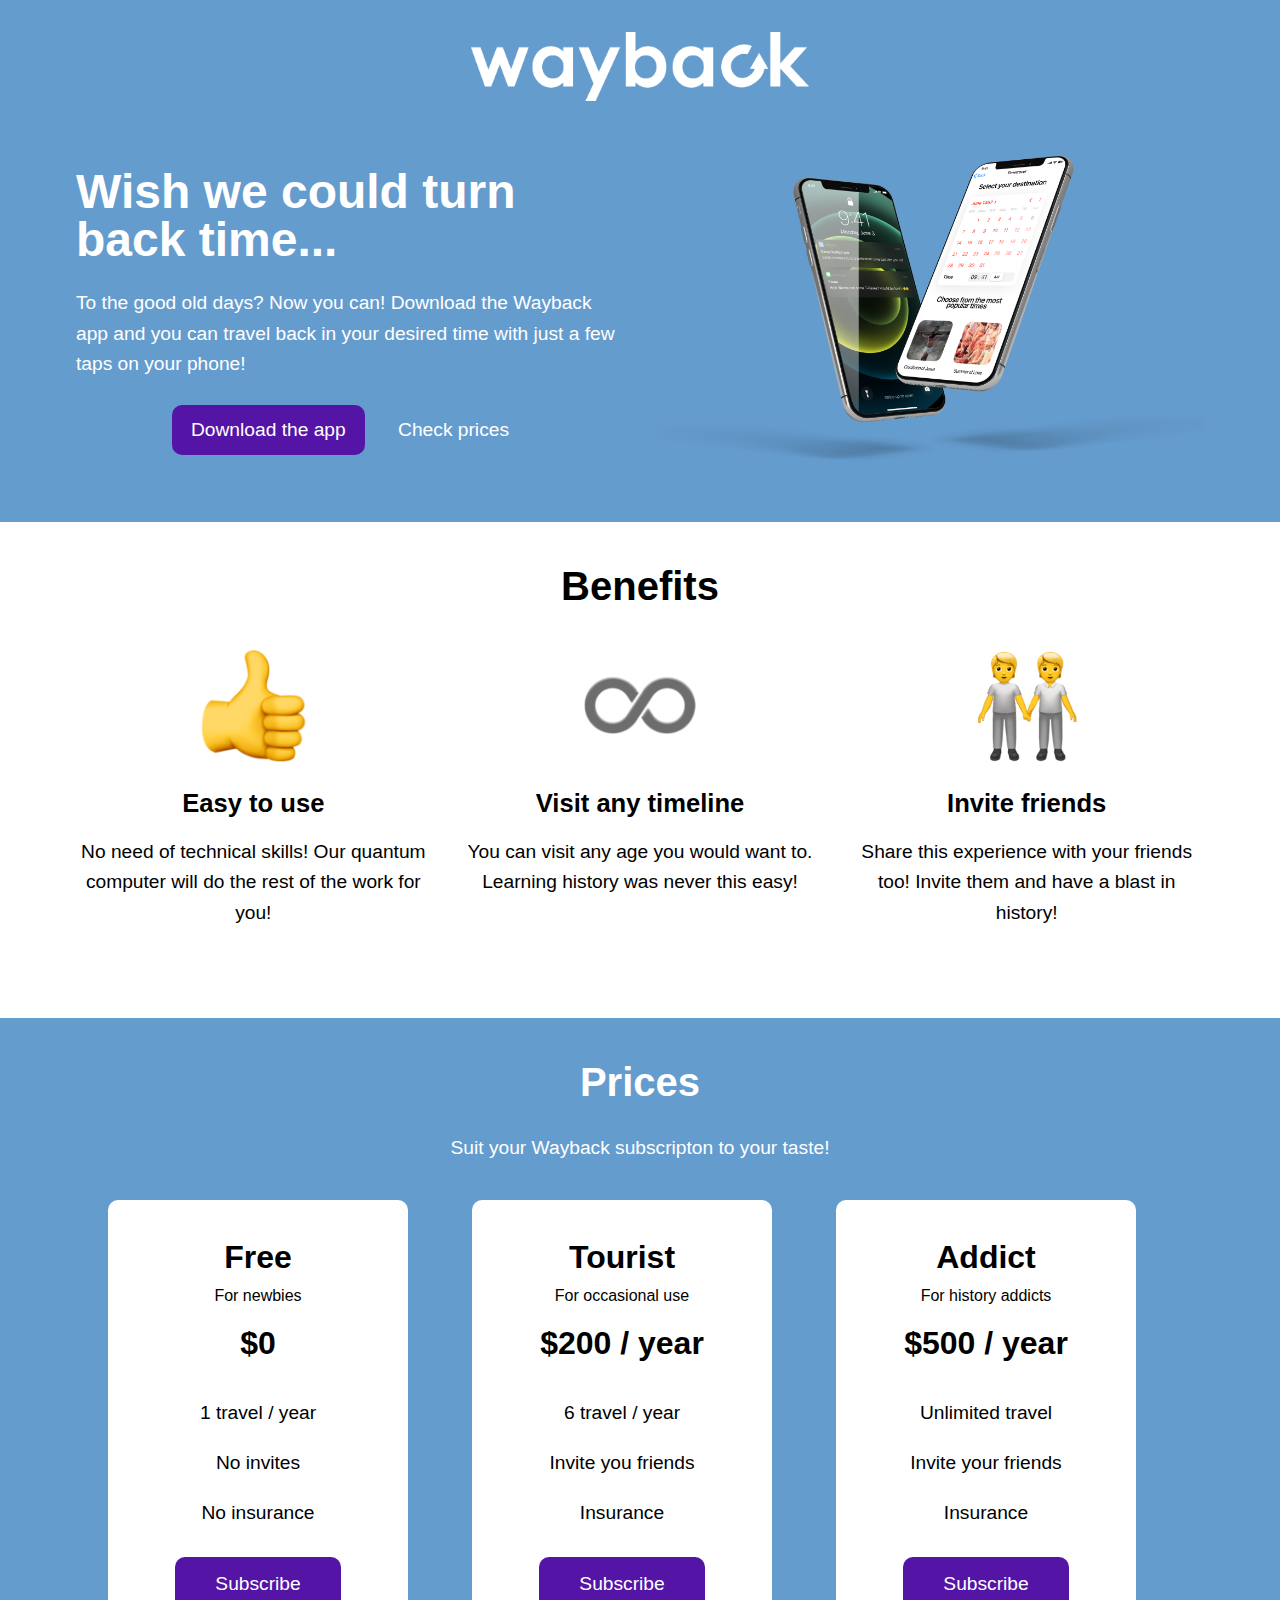
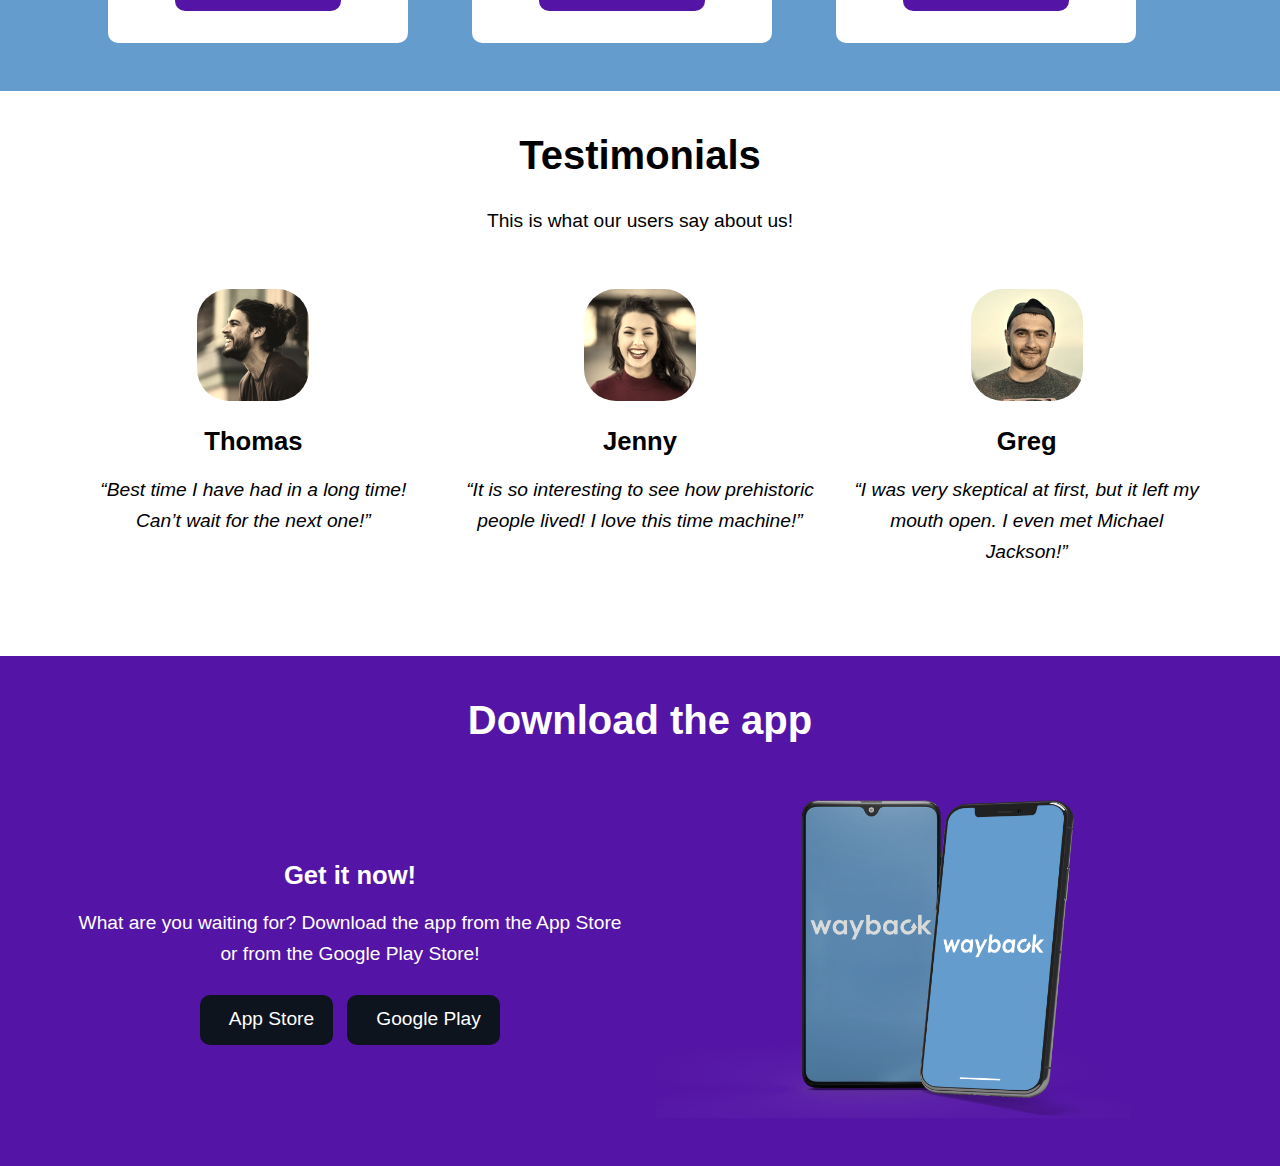
<file: waybackapp/landingpage.html>
<!DOCTYPE html>
<html lang="en">
<head>
    <meta charset="UTF-8">
    <meta http-equiv="X-UA-Compatible" content="IE=edge">
    <meta name="viewport" content="width=device-width, initial-scale=1.0">
    <link href="https://fonts.googleapis.com/css2?family=Montserrat:ital,wght@0,100;0,200;0,300;0,400;0,500;0,600;0,700;0,800;0,900;1,200;1,400;1,500;1,600&family=Work+Sans:ital,wght@0,100;0,200;0,300;0,400;0,500;0,600;0,700;0,800;1,100;1,300&display=swap" rel="stylesheet">
    <link rel="stylesheet" href="landingpage.css">
    <link rel="stylesheet" href="https://cdnjs.cloudflare.com/ajax/libs/font-awesome/5.15.3/css/all.min.css" integrity="sha512-iBBXm8fW90+nuLcSKlbmrPcLa0OT92xO1BIsZ+ywDWZCvqsWgccV3gFoRBv0z+8dLJgyAHIhR35VZc2oM/gI1w==" crossorigin="anonymous" />
    <title>Wayback App</title>
</head>
<body>
    <section class="bg-blue white">
          <div class="container">
              <div class="img-container text-center">  
                <img class="header--logo" src="waybacklogowhite.png" alt="">
            </div>
                <div class="split">
                    <div class="split--content text-center" id="textcontent">
                        <h1 class="header--main">Wish we could turn back time...</h1>
                        <p class="text--normal header--normal">To the good old days? Now you can! 
                            Download the Wayback app and you can travel back 
                            in your desired time with just a few taps on your phone!</p>
                            <a class="btn bg-purple" href="#">Download the app</a>
                            <a class="btn" href="#">Check prices</a>
                    </div>
                    <div class="split--content text-center" id="imgcontent">
                        <img src="wayback mockup2.png" alt="">
                    </div>
                </div>
        </div>
    </section>
    <!-- //Intro section ends//
    //Benefits section starts// -->

    <section>
        <div class="container">
            <h2 class="header text-center">Benefits</h2>
            <div class="split">
                <div class="split--content text-center">
                    <img class="img--small" src="thumbs-up_1f44d.png" alt="">
                    <p class="text--title">Easy to use</p>
                    <p class="text--normal">No need of technical skills! 
                        Our quantum computer will do the rest of the work for you!</p>
                </div>
                <div class="split--content text-center" >
                    <img class="img--small" src="infinity_267e-fe0f.png" alt="">
                    <p class="text--title">Visit any timeline</p>
                    <p class="text--normal">You can visit any age you would want to. 
                        Learning history was never this easy!</p>
                </div>
                <div class="split--content text-center">
                    <img class="img--small" src="people-holding-hands_1f9d1-200d-1f91d-200d-1f9d1.png" alt="">
                    <p class="text--title">Invite friends</p>
                    <p class="text--normal">Share this experience with your friends too! Invite them and have a blast in history!</p>
                </div>
            </div>
        </div>
    </section>
<!-- 
    //Benefits section ends//
    //Prices section starts// -->

    <section class="bg-blue">
        <div class="container">
            <h2 class="header white text-center">Prices</h2>
            <p class="header--small white text-center">Suit your Wayback subscripton to your taste!</p>
            <div class="split" id="cardsplit">
                <div class="card-container">
                    <h3 class="card--name">Free</h3>
                    <p class="card--title-small">For newbies</p>
                    <p class="pricetag">$0</p>
                    <ul class="bulleted-list">
                        <li class="bulletpoints">1 travel / year</li>
                        <li class="bulletpoints">No invites</li>
                        <li class="bulletpoints">No insurance</li>
                    </ul>
                    <a href="#" class="btn--long white bg-purple">Subscribe</a>
                </div>
                <div class="card-container">
                    <h3 class="card--name">Tourist</h3>
                    <p class="card--title-small">For occasional use</p>
                    <p class="pricetag">$200 / year</p>
                    <ul class="bulleted-list">
                        <li class="bulletpoints">6 travel / year</li>
                        <li class="bulletpoints">Invite you friends</li>
                        <li class="bulletpoints">Insurance</li>
                    </ul>
                    <a href="#" class="btn--long white bg-purple">Subscribe</a>
                </div>
                <div class="card-container">
                    <h3 class="card--name">Addict</h3>
                    <p class="card--title-small">For history addicts</p>
                    <p class="pricetag">$500 / year</p>
                    <ul class="bulleted-list">
                        <li class="bulletpoints">Unlimited travel</li>
                        <li class="bulletpoints">Invite your friends</li>
                        <li class="bulletpoints">Insurance</li>
                    </ul>
                    <a href="#" class="btn--long white bg-purple">Subscribe</a>
                </div>
            </div>
        </div>
    </section>

    <!-- //prices section ends here
    Testimonials section starts here// -->
    
    <section>
        <div class="container">
            <h2 class="header text-center">Testimonials</h2>
            <p class="header--small text-center">This is what our users say about us!</p>
            <div class="split" >
                <div class="split--content text-center">
                    <img class="img--testimonials" src="thomas.png" alt="">
                    <p class="text--title">Thomas</p>
                    <p class="text--normal italic">“Best time I have had in a long time! Can’t wait for the next one!”</p>
                </div>
                <div class="split--content text-center">
                    <img class="img--testimonials" src="Jenny.png" alt="">
                    <p class="text--title">Jenny</p>
                    <p class="text--normal italic">“It is so interesting to see how prehistoric people lived! I love this time machine!”</p>
                </div>
                <div class="split--content text-center">
                    <img class="img--testimonials" src="greg.png" alt="">
                    <p class="text--title">Greg</p>
                    <p class="text--normal italic">“I was very skeptical at first, but it left my mouth open. I even met Michael Jackson!”</p>
                </div>
            </div>
        </div>
    </section>
<!-- 
    //Testimonials section ends hear 
    Donwload the app section starts here// -->
    <section class="bg-purple white">
        <div class="container">
            <h2 class="header text-center">Download the app</h2>
            <div class="split">
                <div class="split--content" id="textcontent">
                    <h3 class="text--title">Get it now!</h3>
                    <p class="text--normal">What are you waiting for? Download the app from the App Store or from the Google Play Store!</p>
                        <a class="btn bg-dark" href="#"><i class="fab fa-apple"></i>App Store</a>
                        <a class="btn bg-dark" href="#"><i class="fab fa-google"></i>Google Play</a>
                </div>
                <div class="split--content text-center" id="imgcontent">
                    <img src="iphoeneandroidmockup.png" alt="">
                </div>
            </div>
        </div>
    </section>
</body>
</html>
</file>
<file: homepage.css>
*, 
*::before,
*::after{
    box-sizing: border-box;
}

:root{
    --dark: #131316;
    --accent: #76DEF4;
    --light: #f8f8f8;
    --black: #000;
}
html{
    scroll-behavior: smooth
}


body{
    background-color: var(--dark);
    color: var(--light);
    font-family: 'Inter', sans-serif;
    line-height: 1.6;
    margin: 0;
    overflow-x: hidden;
}

section{
    max-width: 1100px;
    padding: 1em;
    margin: 0 auto;
}



a{
    text-decoration: none;
    color: var(--light);
}

ul {
    list-style-type: none;
    margin: 0;
    padding: 0;
  }

.btn{
    padding: .8em 1.5em;
    background-color: var(--accent);
    color: var(--dark);
    border-radius: 5px;
    font-weight: 700;
    font-size: 18px;
    transition: .2s ease-in-out;
}

.btn__container{
    display: flex;
    justify-content: center;
}

button{
    border: none;
    cursor: pointer;
}

.center{
    text-align: center;
}

i{
    margin-left: .5em;
}

img{
    max-width: 100%;
}

.header__logo{
    width: 30px;
    height: 30px;
}

header{
    max-width: 1100px;
    padding: .5em 2em;
    margin: 0 auto;

}

nav{
    display: flex;
    justify-content: space-between;
    align-items: center;
    height: 5vh;
}

.nav__links li {
    display: inline-block;
    padding-left: 20px;
    cursor: pointer;
    font-size: 18px;
}
.nav__links li a{
    transition: all .3s ease-out;
}
.nav__links li a:hover{
    color: var(--accent)
}

.logo{
    font-size: 30px;
    font-family: 'Playfair Display SC', serif;
}

/* end of nav */
/* hero section starts */


.hero__title{
    font-size: 2.5rem;
    line-height: 1;
    padding-bottom: .3em ;

}

.fontsize__lg{
    font-size: 4rem;
    margin: 0;
    transition: .3s ease-in-out;
}

.hero__text{
    padding-bottom: 2.5em;
    font-size: 18px;
    margin: 0;
}

.hero__img{
    width: 100%;
    margin-bottom: -4em;
    animation: floating 3s ease-in-out infinite
}

@keyframes floating{
    0%{
        transform: translate(0,  -5px); 
    }
    50%{
        transform: translate(0, 4px);
    }
    100%{
        transform: translate(0, -5px);
    }
}

.section__hero > .container{
    display: flex;
    flex-direction: column-reverse;
}

.main__title{
    font-size: 2.5rem;
    border-bottom: 3px solid var(--light);
    display: inline-block;
    margin: 0 0 .7em 0;
}

.about__text{
    font-size: 18px;
    text-align: justify;
    padding-bottom: 2em;
}

/* skills secton starts */

/* skills & knowledge */



.skills__title{
    text-align: center;
    font-size: 28px;
    font-weight: 600;
    margin-bottom: 1em;
}

 .skills__container{
    display: flex;
    flex-direction: column;
    margin-bottom: 2em;
}
.skill__container{
    display: flex;
    align-items: center;
    margin-left: 35%;
} 

.skill__logo{
    width: 55px;
    height: 55px;
    transition: .3s ease;
}

.skill__name{
    font-size: 22px;
    margin-left: .5em;
}

/* skills secton ends */

/* contact section starts */
.name__input, 
.email__input{
    display: block;
    width: 100%;
    border: none;
    height: 4em;
    border-radius: 5px;
    margin: 2em 0;
}

textarea{
    resize: none;
    display: block;
    width: 100%;
    border: none;
    border-radius: 5px;
    padding: 1em;
    margin-bottom: 3em;
    box-sizing: border-box; 
    font-family: 'Inter', sans-serif;
    font-weight: 600;
}


input{
    padding: 1em;
    margin-top: 2em;
    box-sizing: border-box;  
    font-family: 'Inter', sans-serif;
    font-weight: 600;
}



/* contact section ends */

.portfolio__container{
    margin-bottom: 2em;
}

.portfolio__thumbnail{
    margin-top: 2em;
    cursor: pointer;
}

.portfolio__title{
    text-transform: uppercase;
    font-size: 22px;
    margin-block: .5em;
}

.portfolio__text{
    margin-bottom: 1em;
}

.githubproject__text{
    opacity: .3;
}

.githublink__text{  
    display: inline;
    margin-left: .5em;
}

.section__footer{
    background-color: black;
    width: 100%;
    padding: 2em;
    margin: 0 auto;
    text-align: center;
}

.footer__title{
    font-size: 30px;
    margin-bottom: .5em;
}

.footer__social{
    font-size: 24px;
    font-weight: 700;
}

.footer__logo{
    font-size: 30px;
    margin: 0;
    
}
.footer__link + .footer__link{
    margin-left: 1em;
}


.btn:hover{
    /* background-color: #0ed7ff; */
    background-color: var(--dark);
    color: var(--accent);
    box-shadow: 0px 0px 19px 4px #0ed7ff99;
    
    /* border: 1px solid var(--accent); */
}

.skill__logo:hover{
    /* text-shadow: 0 0 28px rgba(14, 215, 255, 0.6);  */
    /* filter: drop-shadow(0 0 28px rgba(14, 215, 255, 1)); */
    filter: drop-shadow(0 1px 5px rgba(14, 215, 255, 1)  );
}

.githubproject__text:hover{
    opacity: .8;
    transition: .1s ease-in-out;
}

.fa-github:hover{
    color: #9032AC;
}

.fa-linkedin:hover{
    color: #0072b1;
}

.fa-envelope:hover{
    color: #f7efd7
}

.fa-smile-wink:hover{
    color: #e8d41c
}

input:focus, textarea:focus{
    box-shadow: 0px 0px 19px 4px rgba(14,215,255,0.6);
    outline: none;
}

.fontsize__lg:hover{
    text-shadow: 0 1px 5px rgba(14, 215, 255, 1);
}



@media (min-width: 600px){
section{
padding: 2em;
}

.btn__container{
    display: flex;
    justify-content: flex-start;
}

.skills__title{
    font-size: 32px;
}

 .skills__container{
    display: flex;
    flex-direction: row;
    flex-wrap: wrap;
}

    .skill__container{
    display: flex;
    flex-basis: 33.333333%;
    justify-content: baseline;
    align-items: center;
    margin-bottom: 2em;
    margin-left: 0;
}

.skill__logo{
    width: 40px;
    height: 40px;
    margin-left: 20%;
    text-align: center;
}

.skill__name{
    font-size: 18px;
    margin-left: .5em;
}

.section__contact  .col{
    display: flex;
    justify-content: space-evenly;
}
.section__contact input + input{
    margin-left: 2em;
}

.portfolio__thumbnail{
    margin: 0 auto;
}

}


@media (min-width: 900px){

   

    .section__hero > .container{
        display: flex;
        flex-direction: row;
        align-items: center;
        justify-content: space-between;
    }
    .section__hero  .col + .col{
        align-items: flex-end;
        justify-content: flex-start;
    }

    .hero__img{
        width: 80%;
    }

    .portfolio__container{
        display: flex;
    }
    
    
    .portfolio__container .col + .col{
        flex-basis: 70%;
        margin-left: 2em;
        align-self: center;
    }

    .skill__logo{
        width: 50px;
        height: 50px;
        margin-left: 30%;

    }
    
    .skill__name{
        font-size: 22px;
    }
}
</file>
<file: emailstatistics/emailstats.css>
* {
    font-family: 'Roboto', sans-serif; 
    font-weight: 700;
}

body{
    background: linear-gradient(to left, #d67d39 0%, rgba(107,46,0,1) 100%);  
}

@media (max-width: 700px){
    .container {
       
        width: 90%;
        max-width: 1000px;
        height: auto;
        margin: 60px auto;
        padding: 20px;
    }

    .buttons{
        flex-direction: column;
    }
}

.container {
    background-color: #202020;
    color: whitesmoke;
    width: 50%;
    max-width: 1000px;
    height: auto;
    margin: 60px auto;
    padding: 20px;
    border-radius: 10px;
    box-shadow: -1px 2px 24px 8px rgba(0,0,0,0.24);

}

img {
    width: 60px;
}

.heading {
    text-align: center;
}
h1{
    margin-bottom: -15px;
}
.inputs{
    font-size: 20px;
    display: flex;
    flex-direction: column;
    margin: 10px 0;
}

label{
    display: block;
    text-transform: uppercase;
    margin: 10px 0;
}

input{
    padding: 5px;
    border-radius: 10px;
    border: none;
    box-shadow: -1px 2px 5px 0px rgba(0,0,0,0.24);
    height: 35px;
    outline:none;
    padding-left: .6em;
    font-size: 18px;
    
}

input:focus{
    box-shadow: 0px 1px 17px -1px #000;
}


::placeholder{
    font-weight: 700;
    font-size: 17px;
}
.buttons {
    display: flex;
    justify-content: center;
}

button{
    padding: 10px 50px;
    border-radius: 10px;
    border: none;
    margin: 30px 5px 10px 5px;
    box-shadow: -1px 2px 5px 0px rgba(0,0,0,0.24);
    color: whitesmoke;
    font-size: 25px;
    text-align: center;
    transition: all 200ms ease;
    cursor: pointer;
}

button:hover{
    transform: scale(1.04)
}

button:active{
    transform: scale(1.02);
}

button:focus{
    outline: none;
}

.submit {
    background: #D67D39;
}

.submit:hover{
    background: #d6650f;
}

.reset {
    background: #D55757;
}

.reset:hover{
    background: #cf3a3a;
}


.resultstyle {
    display: flex;
    flex-direction: column;
    align-items: center;
    justify-content: center;
    text-align: center;
    font-size: 25px;
    color: whitesmoke;
    background-color: #D67D39;
    padding: 15px 5px;
    border-radius: 10px;
    box-shadow: -1px 2px 5px 0px rgba(0,0,0,0.24);
    width: 50%;
    margin: 30px auto;
    animation: fade 1s 0ms;
    transition: all .2s ease;
}

.resultstyle:hover{
    transform: scale(0.97);

}

@keyframes fade {
    0% {opacity: 0;}
    100% {opacity: 1;}
}



@media (max-width: 700px){
    .container {
        width: 90%;
        max-width: 1000px;
        height: auto;
        margin: 30px auto;
        padding: 20px;
        justify-items: center;
    }

    .buttons{
        flex-direction: column;
    }

    button + button {
        margin-top: 10px;
    }
}
</file>
<file: Simple Weather App/app.css>
*,
*::before,
*::after{
    box-sizing: border-box;
}

body{
    color: #f8f8f8;
    font-family: 'Lato', sans-serif;
    padding: 1rem 3rem;
    background-color: #1a357a; 
    /* background: linear-gradient(137deg, rgba(164,65,221,1) 0%, rgba(12,108,150,1) 100%); */
     
}

header,
main{
    max-width: 900px;
    margin: 0 auto;
    margin-bottom: 4em;
}

.weather__logo{
   text-align: center;
   margin-top: 1em;
}
#weather__logo{
    font-size: 70px;
    color: #f8f8f8;
}

h1{
    font-weight: 900;
    font-size: 50px;
    text-align: center;
    margin-bottom: 1em;
}

form{
    margin: 0 auto; 
    text-align: center;
    
}

input{
    border: none;
    border-bottom: 3px solid #f8f8f8;
    background-color: transparent;
    margin-right: .5em;
    padding-top: 1em;
    padding-bottom: .2em;
    font-size: 24px;
    color: #f8f8f8;
    margin-bottom: 1em;
    border-radius: 0;
    caret-color: #f8f8f8;
}

input::selection{ 
    background: #D48C00
}

input::placeholder{
    font-size: 24px;
    color: #f8f8f8;
    opacity: .8;
}

input[type=text]:focus {
    outline: none;
  }

button{
    border: none;
    background-color: #D48C00;
    color: #f8f8f8;
    padding: .3em 1.2em;
    font-size: 24px;
    border-radius: 50px;
    cursor: pointer;
    margin-bottom: 1em;
}

button:hover{
    background-color: #cf8000;;
}

#msg{
    display: inline-block;
    font-size: 18px;
    opacity: .9;
    text-align: left;
}



.nodisplay{
    display:none;
}

.card__container{
    background-color: #f8f8f8;
    color: #252736;
    border-radius: 15px;
    padding: 2em;
    display: flex;
    flex-direction: column;
}


#city__name{
    font-size: 30px;
    margin: 0;
}

#country__name{
    display:list-item;
    background-color: #e48c00;
    color: #f8f8f8;
    font-size: 15px;
    padding: .3em ;
    border-radius: 20px;
    width: 40px;
    text-align: center;

}

#city__degree{
    font-size: 50px;
    font-weight: 800;
    margin: 0;
}

#weather__icon{
    width: 10em;
    align-self: center;
    margin: 0;
}

#weather__condition{
    opacity: .6;
    text-transform: uppercase;
}

#hint{
    opacity: .7;
    animation: info .5s  1;

}

#hint__info{
    margin-top: 2em;
    cursor: pointer;
    display: flex;
    justify-content: flex-end;
    opacity: .6;
}

#hint__info:hover{
    opacity: .9;
}

@keyframes info{
    0%{
        transform: translateY(-10px);
        opacity: 0.1
    }
    50%{
        opacity: .5;
        transform: translateY(3px);
    }
    100%{
        transform: translateY(0);
    }
}

input:-webkit-autofill,
input:-webkit-autofill:hover, 
input:-webkit-autofill:focus, 
input:-webkit-autofill:active
{
 -webkit-box-shadow: 0 0 0 30px #1a357a inset !important;
 -webkit-text-fill-color: #f8f8f8;
}

@media (min-width: 800px){
    .card__container{
        background-color: #f8f8f8;
        color: #252736;
        border-radius: 15px;
        display: flex;
        flex-direction: row;
        justify-content: space-evenly;
        align-items: center;
    }
    
    #msg{
        display: block;
        text-align: center;
    }

    
}
</file>
<file: waybackapp/landingpage.css>
*,
*::before,
*::after{
    box-sizing: border-box;
}

body{
    margin: 0;
    font-family: 'Roboto', sans-serif;
    line-height: 1.6;
}


h2,
h3,
p{
    margin-bottom: 1em;
}



.bg-blue{
    background-color: #659cce;
}

.bg-purple{
    background-color: #5415a6;
}

.bg-dark{
    background-color: #0d141d;
}


.white{
    color: white;
}

.header{
    font-size: 2.5rem;
    margin: 0;
    font-weight: 800;
}

.header--logo{
    max-width: 80%;
}

.header--main{
    font-size: 3rem;
    line-height: 1;
    text-align: left;
    margin: .5em 0;
    text-align: center;
}

.header--small{
    font-size: 1.2rem;
    margin-bottom: 20px;
}

.text-center{
    text-align: center;
}

.italic{
    font-style: italic;
}

.btn{
    padding: .5em 1em;
    border:none;
    border-radius: 10px;
    font-size: 1.2rem;
    text-decoration: none;
    display: inline-block;
    cursor: pointer;
    transition: .2s;
    color: white;
    
}


.bg-purple-btn{
    background-color: slateblue;
}



section{
    padding: 2rem 0;
}

img{
    max-width: 100%;
}


.img--small{
    width: 7rem;
}

.img--testimonials{
    width: 7rem;
    filter: sepia(.7);
    border-radius: 2rem;
}

.filter{
    filter: sepia(60%);
}

.container{
    margin-inline: auto;
    width: min(90%, 70.5rem);
}

.split{
    display: flex;
    flex-direction: column;

}

.split--content{
    margin-block: 2em;
    text-align: center;
}

.text--title{
    font-size: 1.6rem;
    font-weight: 600;
    margin: .5em 0;
    text-align: center;
}

.text--normal{
    font-size: 1.2rem;
    padding-bottom: 1em 0;
    margin: .5em 0 1.3em 0;
    text-align: center;
}


.card-container{
    background-color: white;
    border-radius: 10px;
    padding: 1em;
    margin: 1em 2em;
    text-align: center;
    max-width: 300px;
    width: 100%;
    transition: .1s ease-out;
}

.card--name{
    font-weight: 700;
    font-size: 2rem;
    margin: .5em 0 0 0;
}

.card--title-small{
    margin: 0;
    font-size: 1rem;

}

.pricetag{
    font-size: 2rem;
    font-weight: 900;
    margin-block: .3em;
}

ul{
    list-style-type: none;
    margin: 1.5em 0;
    padding: 0;
    font-size: 1.2rem;
}
li{
    margin-bottom: 1em;
}

.btn--long{
    padding: .5em 2em;
    border: 2px solid #5415a6;
    border-radius: 10px;
    font-size: 1.2rem;
    text-decoration: none;
    display: inline-block;
    transition: .3s;

}

#cardsplit{

    align-items: center;
}

#imgcontent{
    order: 0;
    margin-bottom: 0px;
}

#textcontent{
    order: 1;
    margin-top: 0;
    margin: auto 0;
}

.fab, .fas{
    margin-right: .5em;
}


/* //animations */
.btn:hover,
.btn--long:hover{
    background-color: rgb(91, 29, 190);
    transform: scale(1.02);
    box-shadow: -2px 3px 42px -14px rgba(0,0,0,1);
    transition: all ease-in-out 200ms;
}

.card-container:hover{
    transform: scale(1.01);
    box-shadow: -1px 4px 14px 11px rgba(0,0,0,0.08);

}




/* animations end */

@media (min-width: 40em){
    .split{
    
    }

    .split > * {
        flex-basis: 100%;
    }

    .split > * + *{
        margin-left: 2em;
    }

    .split .btn + .btn{
        margin-left: .5em;
    }

    .header--logo{
        width: 50%;
    }
 
}


@media (min-width:62em){
    .split{
        display: flex;
        flex-direction: row;
    }

    .card-container{
        padding-bottom: 2em;
    }

    .header--logo{
        width: 30%;
        max-width: 400px;
    }

    .header--main{
        text-align: left;
    }
    
    .header--normal{
        text-align: left;
    }

    #textcontent{
        order: 1;
    }

    #imgcontent{
        order: 1;
    }
    
    
}
</file>
